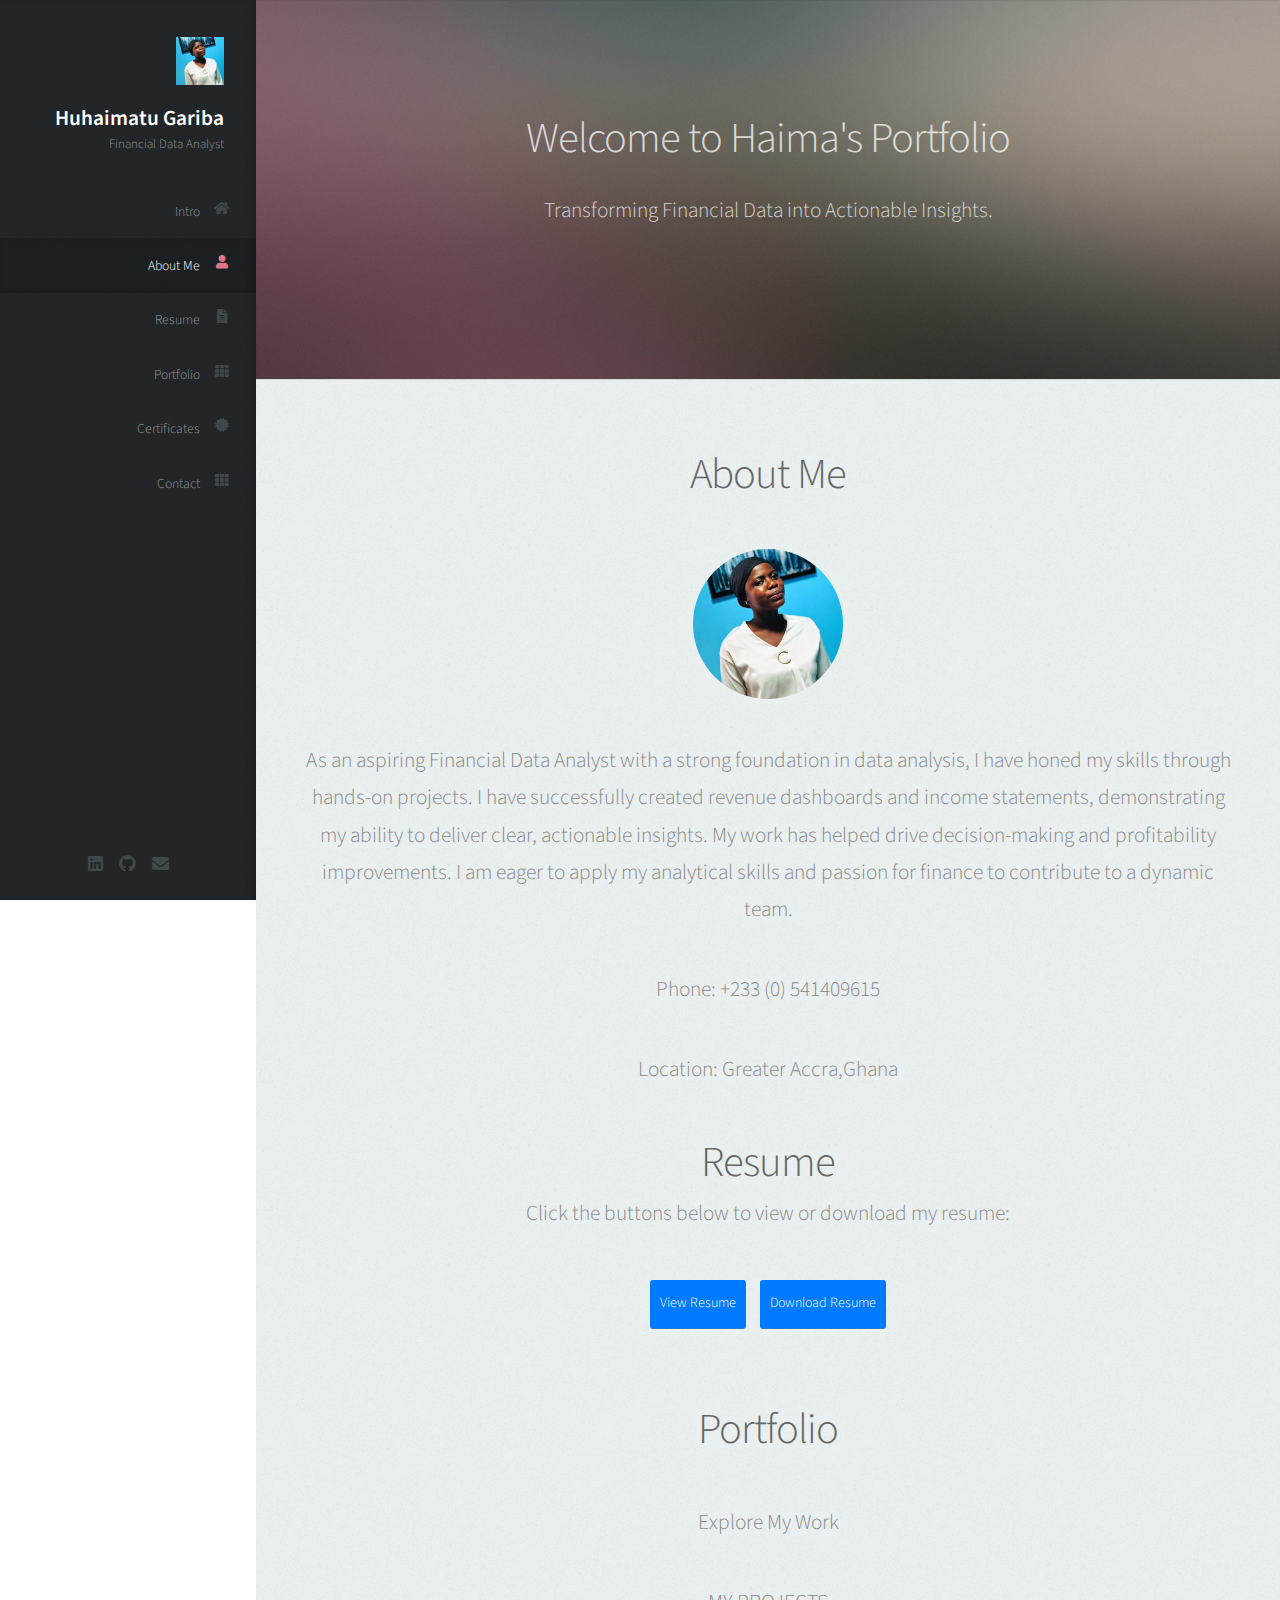
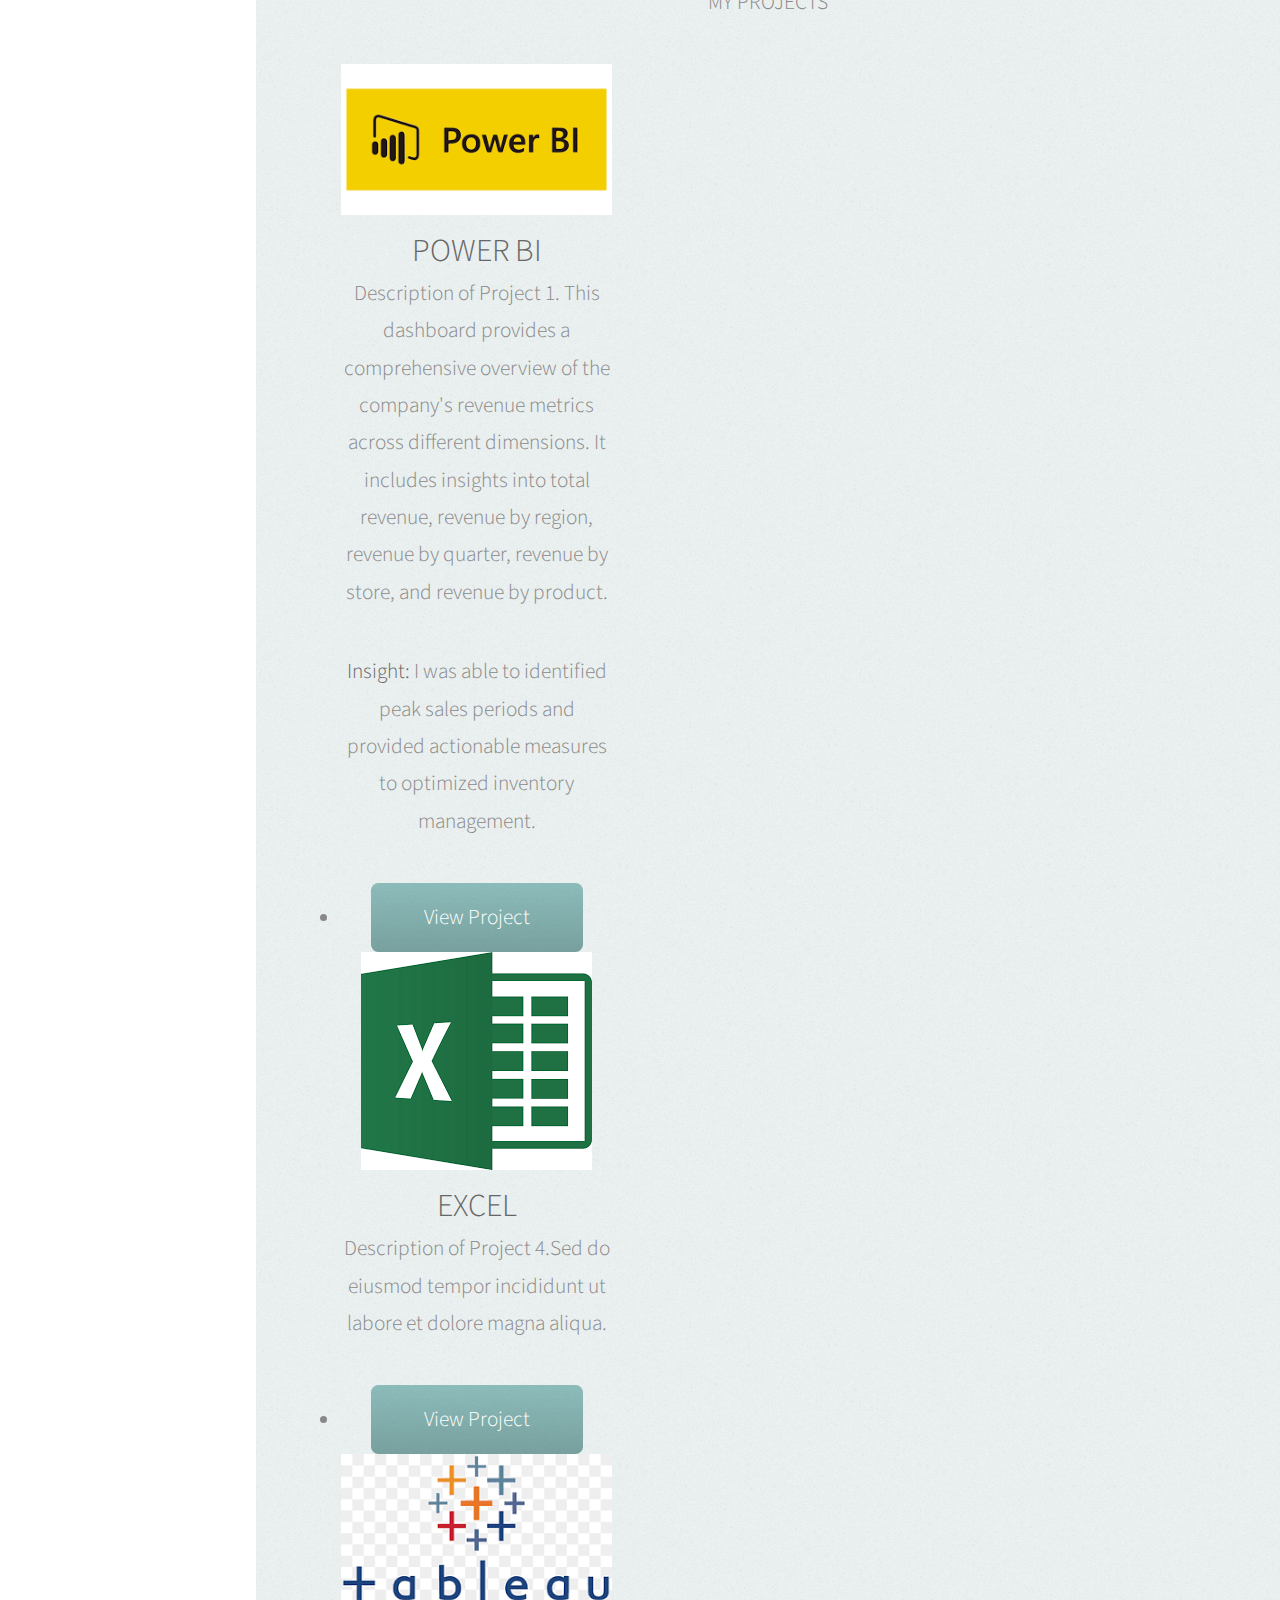
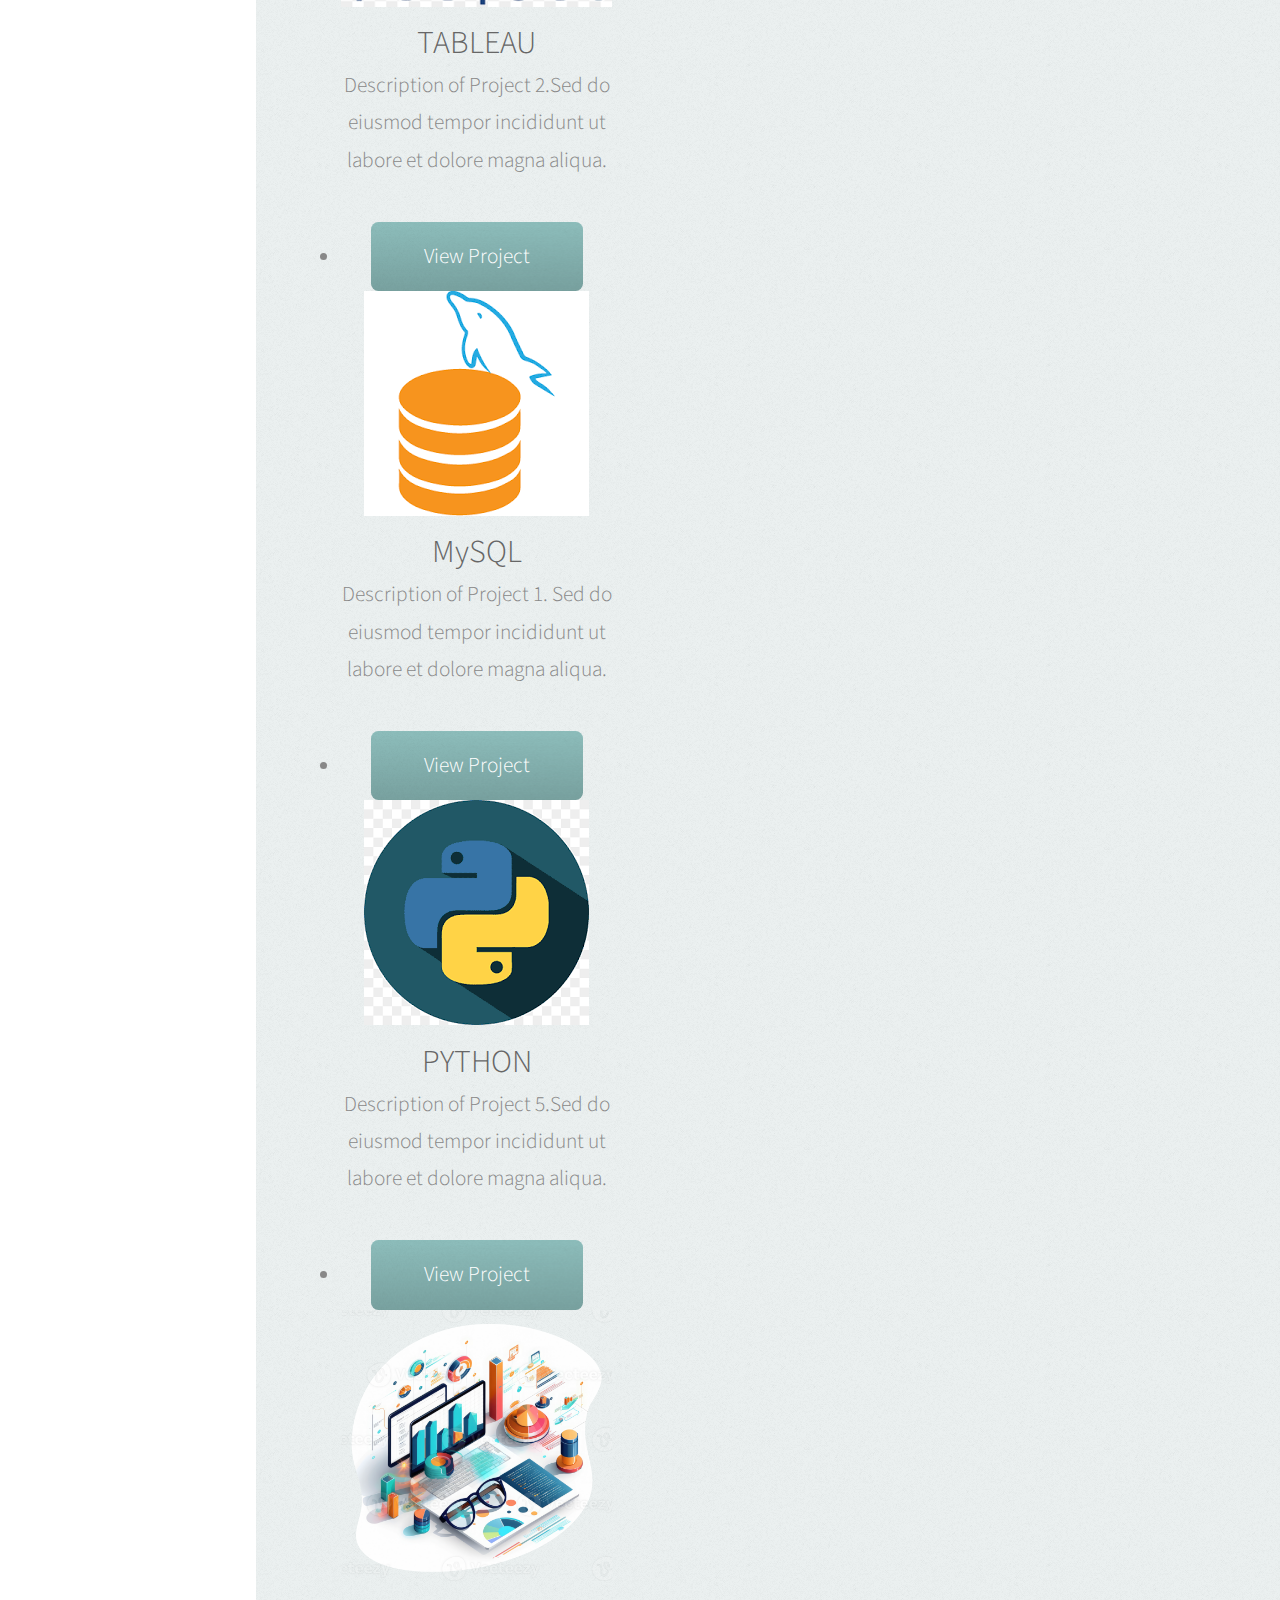
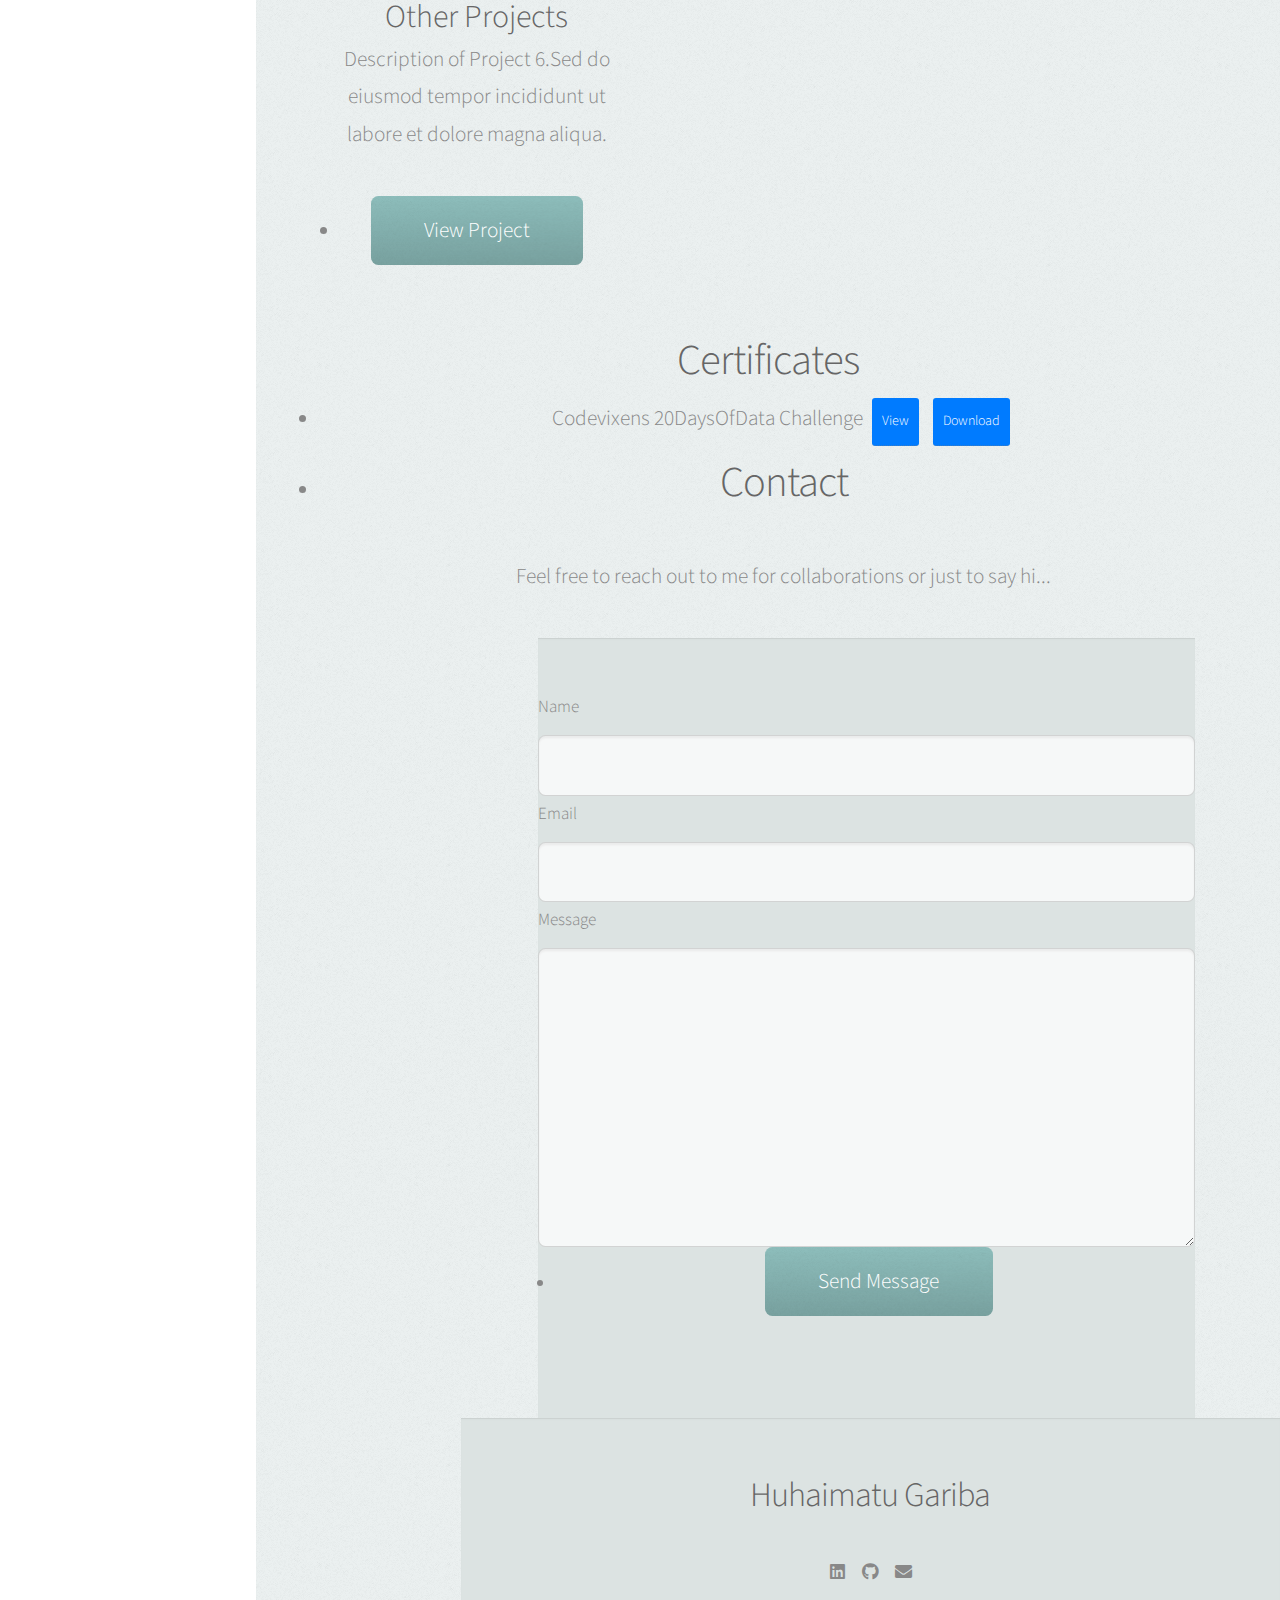
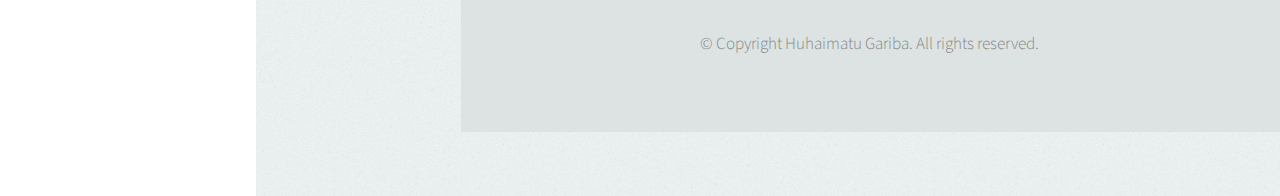
<file: index.html>
<!DOCTYPE HTML>
<!--
	Prologue by HTML5 UP
	html5up.net | @ajlkn
	Free for personal and commercial use under the CCA 3.0 license (html5up.net/license)
-->
<html>
	<head>
		<title>Haima's Portfolio</title>
		<meta charset="utf-8" />
		<meta name="viewport" content="width=device-width, initial-scale=1, user-scalable=no" />
		<link rel="stylesheet" href="assets/css/main.css" />
	</head>
	<body class="is-preload">

		<!-- Header -->
			<div id="header">

				<div class="top">

					<!-- Logo -->
						<div id="logo">
							<span class="image avatar48"><img src="images/Profile Pic.jpg" alt="" /></span>
							<h1 id="title">Huhaimatu Gariba</h1>
							<p>Financial Data Analyst</p>
						</div>

					<!-- Nav -->
						<nav id="nav">
							<ul>
								<li><a href="#top" id="top-link"><span class="icon solid fa-home">Intro</span></a></li>
								<li><a href="#about" id="about-link"><span class="icon solid fa-user">About Me</span></a></li>
								<li><a href="#resume" id="resume-link"><span class="icon solid fa-file-alt">Resume</span></a></li>
								<li><a href="#portfolio" id="portfolio-link"><span class="icon solid fa-th">Portfolio</span></a></li>
								<li><a href="#certificates" id="certificates-link"><span class="icon solid fa-certificate">Certificates</span></a></li>
								<li><a href="#contact" id="contact-link"><span class="icon solid fa-th">Contact</span></a></li>
							</ul>
						</nav>

				</div>

				<div class="bottom">

					<!-- Social Icons -->
					<ul class="icons">
						<li>
							<a href="http://www.linkedin.com/in/huhaimatu-gariba" class="icon brands fa-linkedin" target="_blank">
								<span class="label">LinkedIn</span>
							</a>
						</li>
						<li>
							<a href="https://github.com/haimarash13" class="icon brands fa-github" target="_blank">
								<span class="label">GitHub</span>
							</a>
						</li>				
						<li>
							<a href="mailto:huhaimatug@gmail.com" class="icon solid fa-envelope">
								<span class="label">Email</span>
							</a>
						</li>
					</ul>

			</div>

		</div>

		<!-- Main -->
			<div id="main">

				<!-- Intro -->
					<section id="top" class="one dark cover">
						<div class="container">

							<header>
								<h2 class="alt">Welcome to Haima's Portfolio <strong></strong><a href="http://html5up.net/license"></a><br />
								 <a href="http://html5up.net"></a></h2>
								<p>Transforming Financial Data into Actionable Insights.</p>
							</header>

							
						</div>
					</section>
					<!-- About Me -->
					<section id="about" class="three">
						<div class="container">

							<header>
								<h2>About Me</h2>
							</header>

							<style>
								.profile-pic {
									max-width: 150px; /* Adjust this value as needed */
									height: auto;
									border-radius: 50%; /* Optional: Makes the image circular */
									display: block;
									margin: 0 auto; /* Centers the image */
								}
							</style>
						</head>
						<body>
							<a href="#" class="image featured">
								<img src="images/Profile Pic.jpg" alt="Profile Picture" class="profile-pic"/>
							</a>

							<p>As an aspiring Financial Data Analyst with a strong foundation in data analysis, I have honed my skills through hands-on projects. I have successfully created revenue dashboards and income statements, demonstrating my ability to deliver clear, actionable insights. My work has helped drive decision-making and profitability improvements. I am eager to apply my analytical skills and passion for finance to contribute to a dynamic team.</p>
								<p>Phone: +233 (0) 541409615</p>
									<p>Location: Greater Accra,Ghana</p>
<html lang="en">
<head>
    <meta charset="UTF-8">
    <meta name="viewport" content="width=device-width, initial-scale=1.0">
    <style>
        .btn-view, .btn-download {
            display: inline-block;
            padding: 10px 20px;
            margin: 5px;
            font-size: 16px;
            text-decoration: none;
            color: white;
            background-color: #007bff;
            border-radius: 5px;
            transition: background-color 0.3s;
        }

        .btn-view:hover, .btn-download:hover {
            background-color: #0056b3;
        }
    </style>
    <title>Portfolio</title>
</head>
<body>
    <section id="resume">
        <h2>Resume</h2>
        <p>Click the buttons below to view or download my resume:</p>
        <a href="https://drive.google.com/file/d/1Laf2jTDX83uiK-aR-lmmi79oI2IRIDMP/view?usp=sharing" class="btn-view" target="_blank">View Resume</a>
        <a href="https://drive.google.com/file/d/1Laf2jTDX83uiK-aR-lmmi79oI2IRIDMP/view?usp=sharing" class="btn-download" download>Download Resume</a>
    </section>
</body>
</html>
				<!-- Portfolio -->
				<section id="portfolio" class="two">
					<div class="container">

						<header>
							<h2>Portfolio</h2>
						</header>

						<p>Explore My Work</p>
						<p>MY PROJECTS</p>
						<div class="row">
							<div class="col-4 col-12-mobile">
<!-- Projects Section -->
<section id="projects">
	<div class="projects-container">
		<a href="project1.html" class="project-link">
			<div class="project-item">
				<a href="#" class="image main"><img src="images/power bi.png" alt="" /></a>
				<h3>POWER BI</h3>
				<p>Description of Project 1. This dashboard provides a comprehensive overview of the company's revenue metrics across different dimensions. It includes insights into total revenue, revenue by region, revenue by quarter, revenue by store, and revenue by product.</p>
				<p><strong>Insight:</strong> I was able to identified peak sales periods and provided actionable measures to optimized inventory management.</p>
				<li><a href="#" class="button">View Project</a></li>
			</div>
		</a>
		<a href="project4.html" class="project-link">
			<div class="project-item">
				<a href="#" class="image main"><img src="images/excel.png" alt="" /></a>
				<h3>EXCEL</h3>
				<p>Description of Project 4.Sed do eiusmod tempor incididunt ut labore et dolore magna aliqua.</p>
				<li><a href="#" class="button">View Project</a></li>
			</div>
		</a>
		<a href="project2.html" class="project-link">
			<div class="project-item">
				<a href="#" class="image main"><img src="images/tableau.png" alt="" /></a>
				<h3>TABLEAU</h3>
				<p>Description of Project 2.Sed do eiusmod tempor incididunt ut labore et dolore magna aliqua.</p>
				<li><a href="#" class="button">View Project</a></li>
			</div>
		</a>
		<a href="project1.html" class="project-link">
			<div class="project-item">
				<a href="#" class="image main"><img src="images/sql.png" alt="" /></a>
				<h3>MySQL </h3>
				<p>Description of Project 1. Sed do eiusmod tempor incididunt ut labore et dolore magna aliqua.</p>
				<li><a href="#" class="button">View Project</a></li>
			</div>
		</a>
		<a href="project5.html" class="project-link">
			<div class="project-item">
				<a href="#" class="image main"><img src="images/python.png" alt="" /></a>
				<h3>PYTHON</h3>
				<p>Description of Project 5.Sed do eiusmod tempor incididunt ut labore et dolore magna aliqua.</p>
				<li><a href="#" class="button">View Project</a></li>
			</div>
		</a>
		<a href="project6.html" class="project-link">
			<div class="project-item">
				<a href="#" class="image main"><img src="images/others1png.webp" alt="" /></a>
				<h3>Other Projects</h3>
				<p>Description of Project 6.Sed do eiusmod tempor incididunt ut labore et dolore magna aliqua.</p>
				<li><a href="#" class="button">View Project</a></li>
			</div>
		</a>
	</div>
</section>

    

</section>
	<!DOCTYPE html>
					<html lang="en">
					<head>
						<meta charset="UTF-8">
						<meta name="viewport" content="width=device-width, initial-scale=1.0">
						<style>
							.btn-view, .btn-download {
								display: inline-block;
								padding: 5px 10px;
								margin: 5px;
								font-size: 14px;
								text-decoration: none;
								color: white;
								background-color: #007bff;
								border-radius: 3px;
								transition: background-color 0.3s;
							}
							.btn-view:hover, .btn-download:hover {
								background-color: #0056b3;
							}
						</style>
						<title>Portfolio</title>
					</head>
					<body>
						<section id="certificates">
							<h2>Certificates</h2>
							<ul>
								<li>
									Codevixens 20DaysOfData Challenge
									<a href="https://drive.google.com/file/d/1i2r8h-x0rxVD0fCelqahZSL613kmA5H3/view?usp=sharing" class="btn-view" target="_blank">View</a>
									<a href="https://drive.google.com/file/d/1i2r8h-x0rxVD0fCelqahZSL613kmA5H3/view?usp=sharing" class="btn-download" download>Download</a>
								</li>
								<li>

<!-- Contact -->
<section id="contact" class="four">
	<div class="container">

		<header>
			<h2>Contact</h2>
		</header>

		<p>Feel free to reach out to me for collaborations or just to say hi...</p>

		<!-- Footer -->
<footer id="footer">
	<section>
		<form method="post" action="#">
			<div class="fields">
				<div class="field">
					<label for="name">Name</label>
					<input type="text" name="name" id="name" />
				</div>
				<div class="field">
					<label for="email">Email</label>
					<input type="text" name="email" id="email" />
				</div>
				<div class="field">
					<label for="message">Message</label>
					<textarea name="message" id="message" rows="3"></textarea>
				</div>
			</div>
			<ul class="actions">
				<li><input type="submit" value="Send Message" /></li>
			</ul>
		</form>


					</div>
				</section>
			</div>
<!-- Footer -->
		<div id="footer">
			<header>
				<h2>Huhaimatu Gariba</h2>
			</header>
			<!-- Social Icons -->
			<ul class="icons">
				<li>
					<a href="http://www.linkedin.com/in/huhaimatu-gariba" class="icon brands fa-linkedin" target="_blank">
						<span class="label">LinkedIn</span>
					</a>
				</li>
				<li>
					<a href="https://github.com/haimarash13" class="icon brands fa-github" target="_blank">
						<span class="label">GitHub</span>
					</a>
				</li>				
				<li>
					<a href="mailto:huhaimatug@gmail.com" class="icon solid fa-envelope">
						<span class="label">Email</span>
					</a>
				</li>
			</ul>
			<!-- Copyright -->
				<ul class="copyright">
					<li>&copy; Copyright Huhaimatu Gariba. All rights reserved.</li><li> <a href="http://html5up.net"></a></li>
				</ul>
		</div>
	<!-- Scripts -->
			<script src="assets/js/jquery.min.js"></script>
			<script src="assets/js/jquery.scrolly.min.js"></script>
			<script src="assets/js/jquery.scrollex.min.js"></script>
			<script src="assets/js/browser.min.js"></script>
			<script src="assets/js/breakpoints.min.js"></script>
			<script src="assets/js/util.js"></script>
			<script src="assets/js/main.js"></script>
		</body>
</html>
</file>
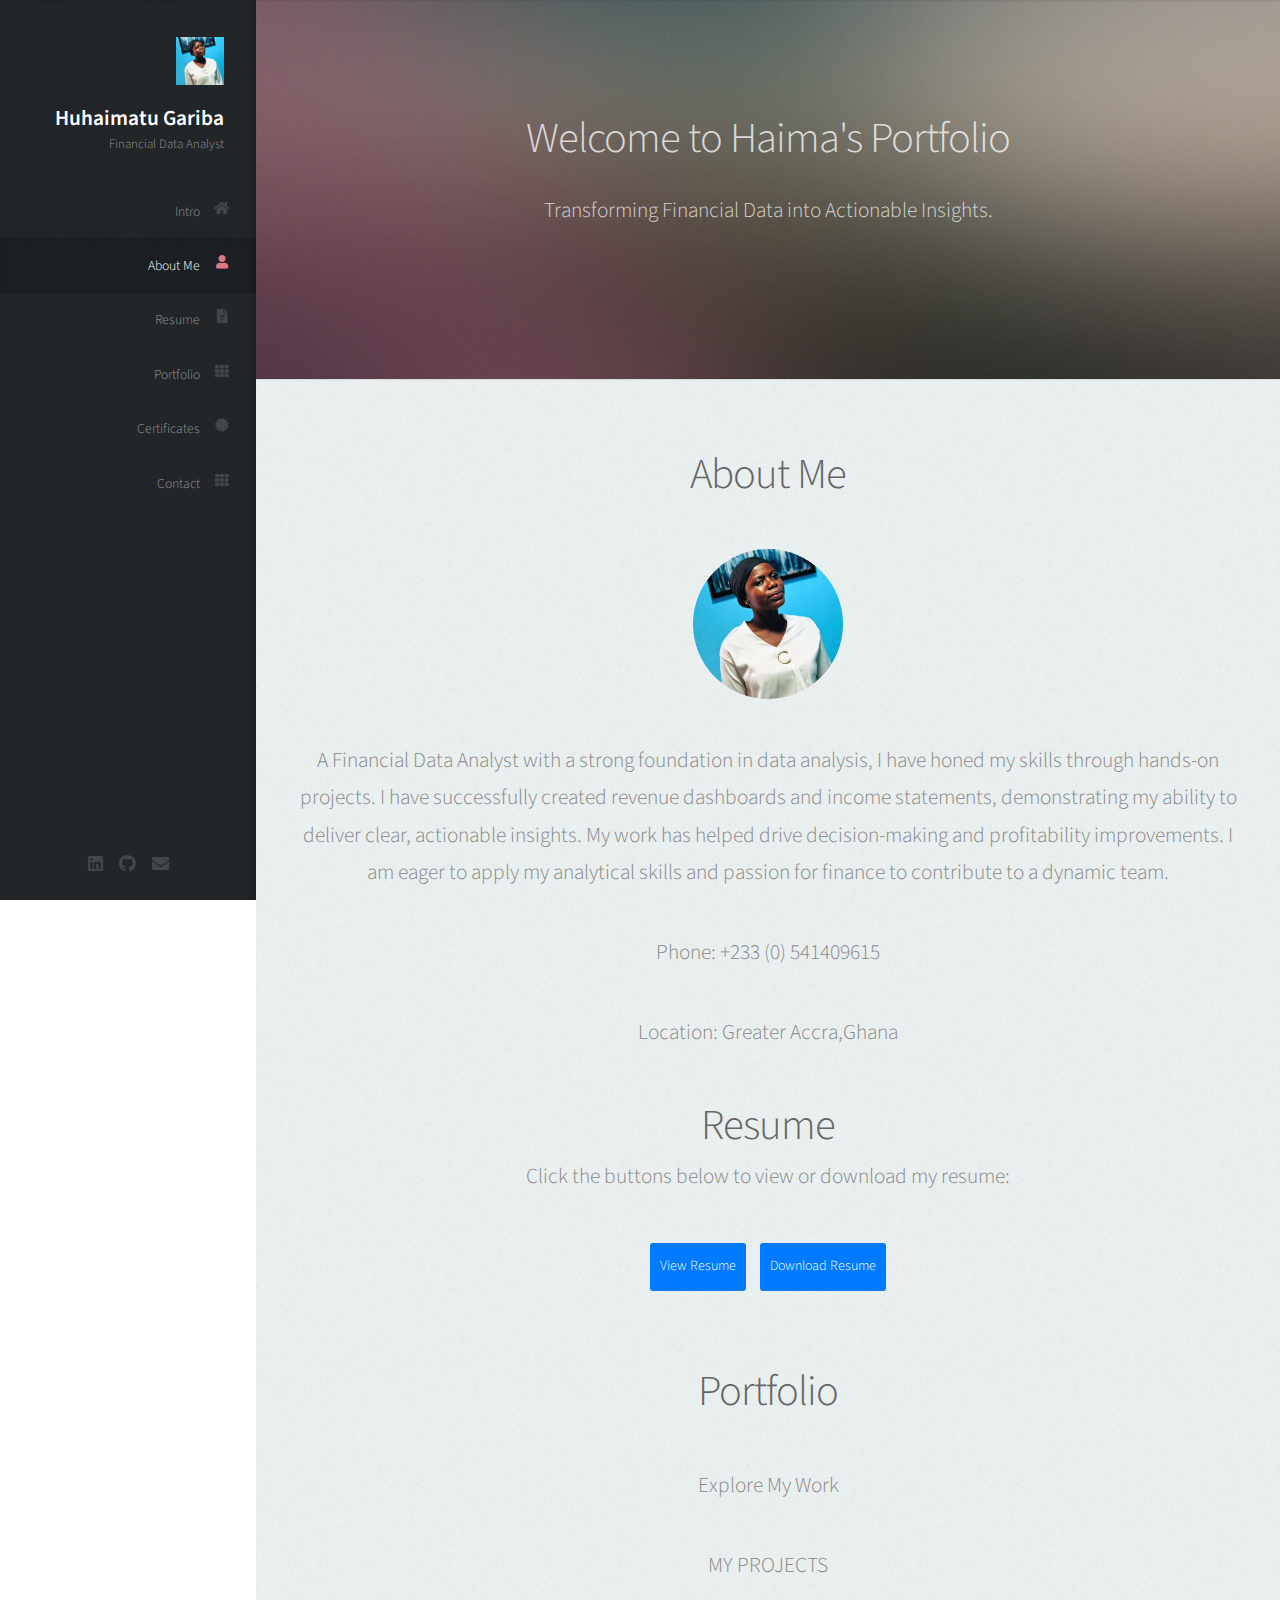
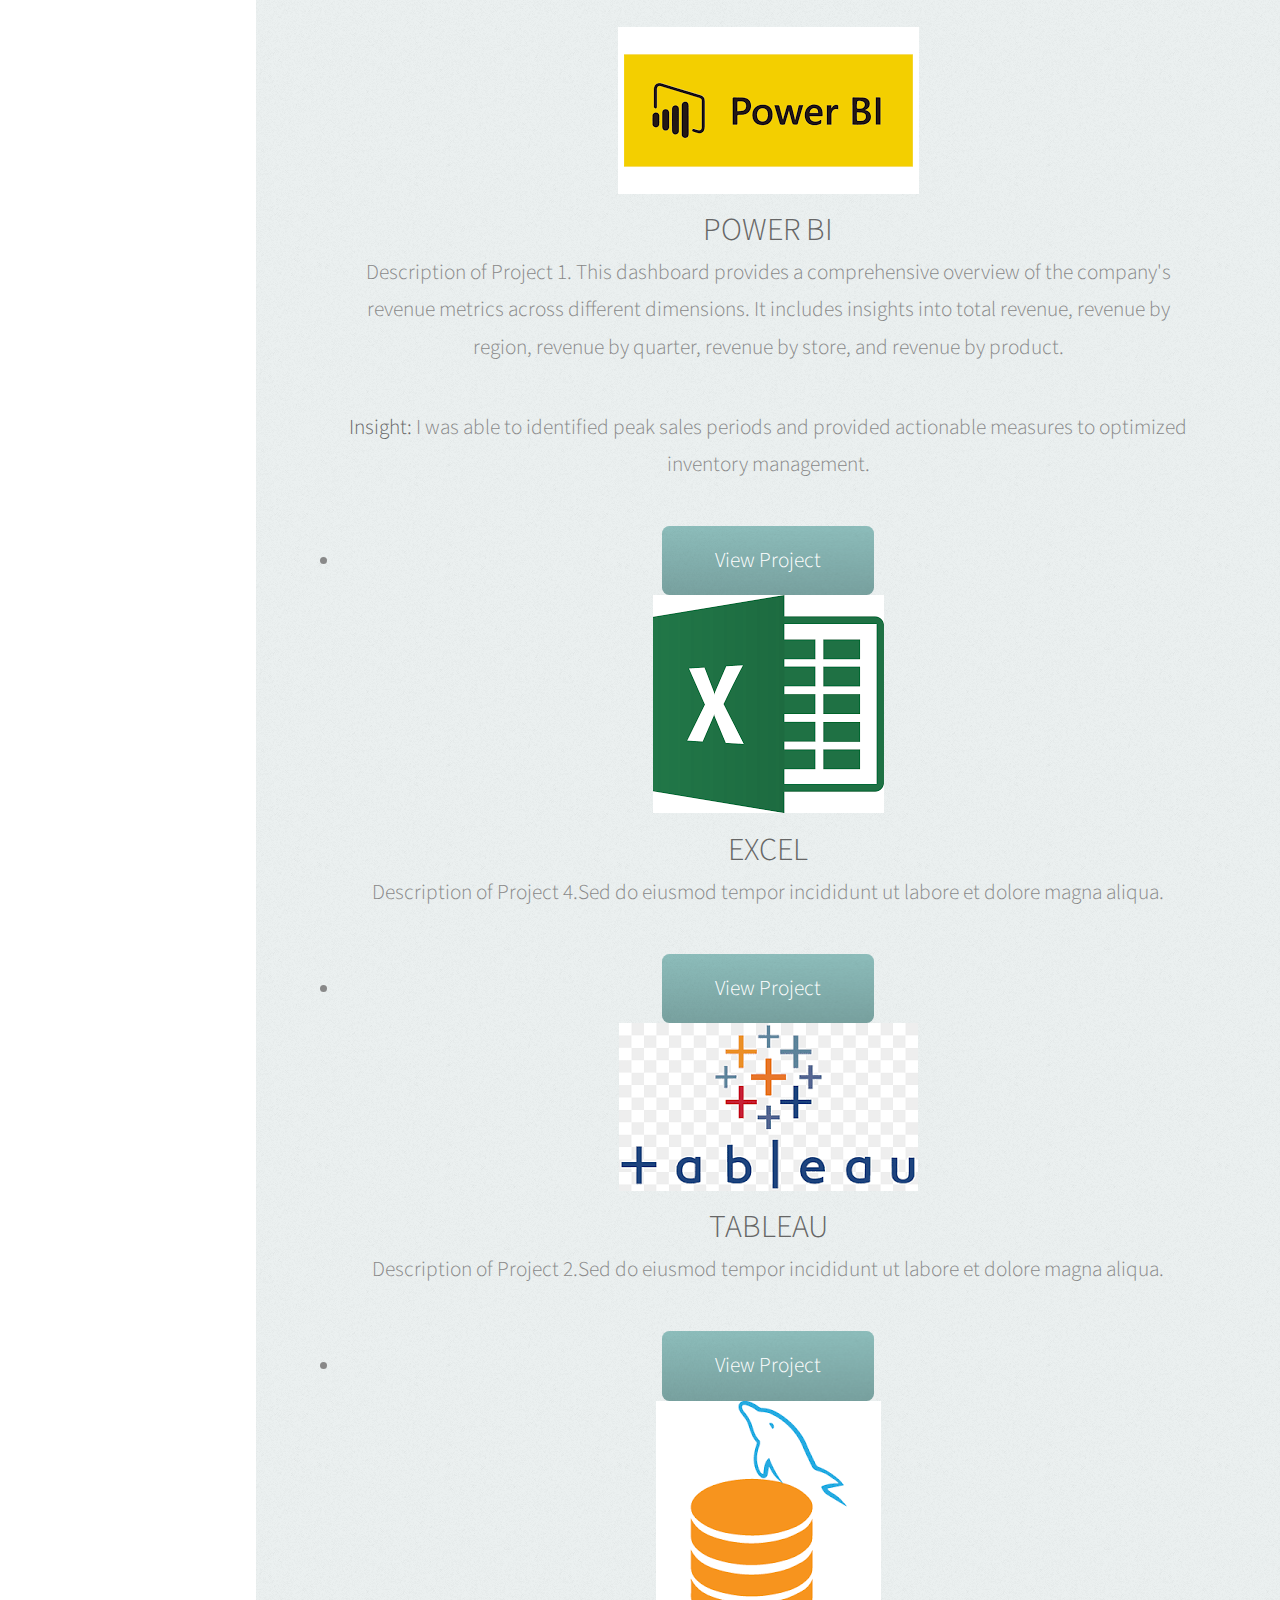
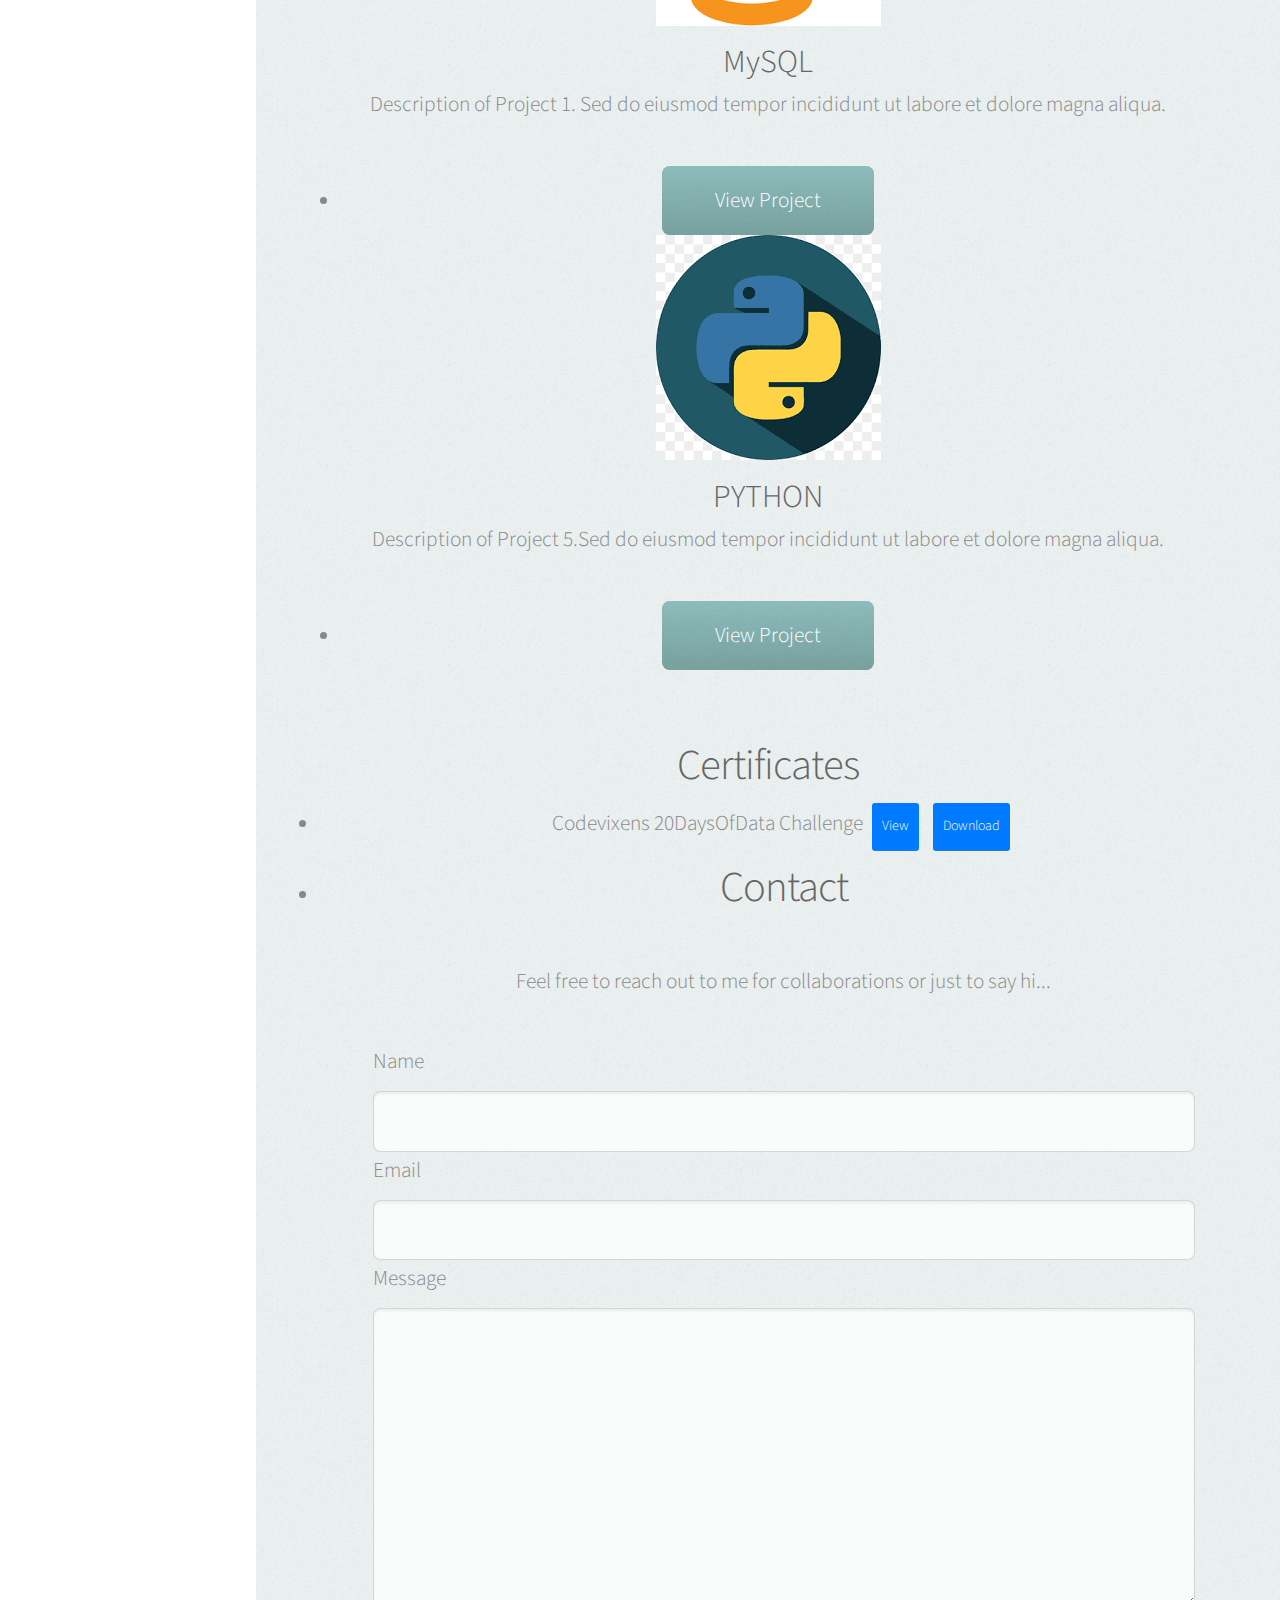
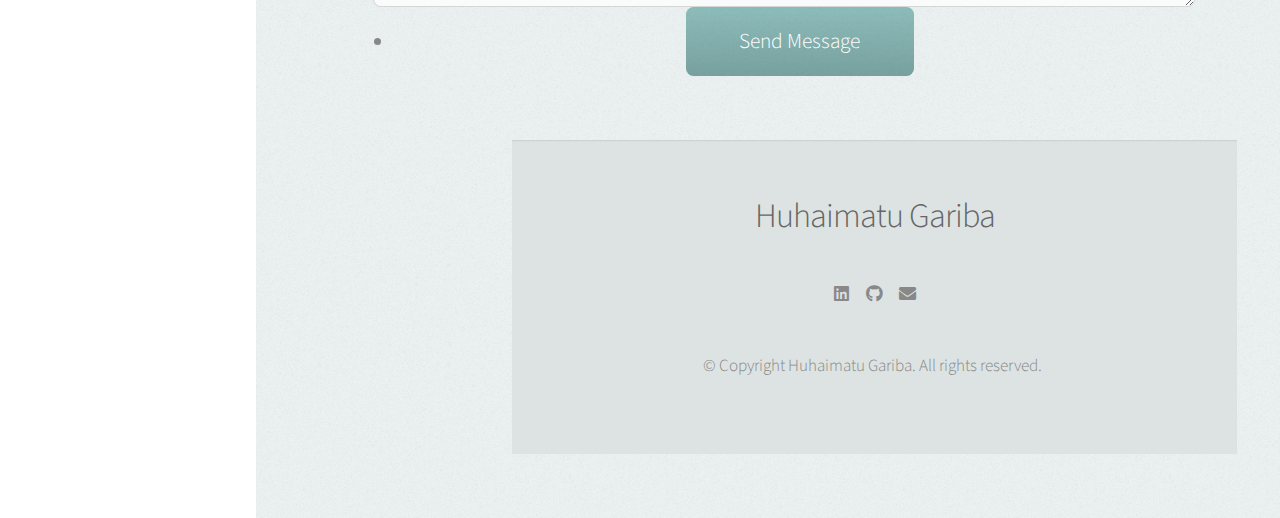
<file: prologue/index.html>
<!DOCTYPE HTML>
<!--
	Prologue by HTML5 UP
	html5up.net | @ajlkn
	Free for personal and commercial use under the CCA 3.0 license (html5up.net/license)
-->
<html>
	<head>
		<title>Haima's Portfolio</title>
		<meta charset="utf-8" />
		<meta name="viewport" content="width=device-width, initial-scale=1, user-scalable=no" />
		<link rel="stylesheet" href="assets/css/main.css" />
	</head>
	<body class="is-preload">

		<!-- Header -->
			<div id="header">

				<div class="top">

					<!-- Logo -->
						<div id="logo">
							<span class="image avatar48"><img src="images/Profile Pic.jpg" alt="" /></span>
							<h1 id="title">Huhaimatu Gariba</h1>
							<p>Financial Data Analyst</p>
						</div>

					<!-- Nav -->
						<nav id="nav">
							<ul>
								<li><a href="#top" id="top-link"><span class="icon solid fa-home">Intro</span></a></li>
								<li><a href="#about" id="about-link"><span class="icon solid fa-user">About Me</span></a></li>
								<li><a href="#resume" id="resume-link"><span class="icon solid fa-file-alt">Resume</span></a></li>
								<li><a href="#portfolio" id="portfolio-link"><span class="icon solid fa-th">Portfolio</span></a></li>
								<li><a href="#certificates" id="certificates-link"><span class="icon solid fa-certificate">Certificates</span></a></li>
								<li><a href="#contact" id="contact-link"><span class="icon solid fa-th">Contact</span></a></li>
							</ul>
						</nav>

				</div>

				<div class="bottom">

					<!-- Social Icons -->
					<ul class="icons">
						<li>
							<a href="http://www.linkedin.com/in/huhaimatu-gariba" class="icon brands fa-linkedin" target="_blank">
								<span class="label">LinkedIn</span>
							</a>
						</li>
						<li>
							<a href="https://github.com/haimarash13" class="icon brands fa-github" target="_blank">
								<span class="label">GitHub</span>
							</a>
						</li>				
						<li>
							<a href="mailto:huhaimatug@gmail.com" class="icon solid fa-envelope">
								<span class="label">Email</span>
							</a>
						</li>
					</ul>

			</div>

		</div>

		<!-- Main -->
			<div id="main">

				<!-- Intro -->
					<section id="top" class="one dark cover">
						<div class="container">

							<header>
								<h2 class="alt">Welcome to Haima's Portfolio <strong></strong><a href="http://html5up.net/license"></a><br />
								 <a href="http://html5up.net"></a></h2>
								<p>Transforming Financial Data into Actionable Insights.</p>
							</header>

							
						</div>
					</section>
					<!-- About Me -->
					<section id="about" class="three">
						<div class="container">

							<header>
								<h2>About Me</h2>
							</header>

							<style>
								.profile-pic {
									max-width: 150px; /* Adjust this value as needed */
									height: auto;
									border-radius: 50%; /* Optional: Makes the image circular */
									display: block;
									margin: 0 auto; /* Centers the image */
								}
							</style>
						</head>
						<body>
							<a href="#" class="image featured">
								<img src="images/Profile Pic.jpg" alt="Profile Picture" class="profile-pic"/>
							</a>

							<p>A Financial Data Analyst with a strong foundation in data analysis, I have honed my skills through hands-on projects. I have successfully created revenue dashboards and income statements, demonstrating my ability to deliver clear, actionable insights. My work has helped drive decision-making and profitability improvements. I am eager to apply my analytical skills and passion for finance to contribute to a dynamic team.</p>
								<p>Phone: +233 (0) 541409615</p>
									<p>Location: Greater Accra,Ghana</p>
<html lang="en">
<head>
    <meta charset="UTF-8">
    <meta name="viewport" content="width=device-width, initial-scale=1.0">
    <style>
        .btn-view, .btn-download {
            display: inline-block;
            padding: 10px 20px;
            margin: 5px;
            font-size: 16px;
            text-decoration: none;
            color: white;
            background-color: #007bff;
            border-radius: 5px;
            transition: background-color 0.3s;
        }

        .btn-view:hover, .btn-download:hover {
            background-color: #0056b3;
        }
    </style>
    <title>Portfolio</title>
</head>
<body>
    <section id="resume">
        <h2>Resume</h2>
        <p>Click the buttons below to view or download my resume:</p>
        <a href="https://drive.google.com/file/d/1Laf2jTDX83uiK-aR-lmmi79oI2IRIDMP/view?usp=sharing" class="btn-view" target="_blank">View Resume</a>
        <a href="https://drive.google.com/file/d/1Laf2jTDX83uiK-aR-lmmi79oI2IRIDMP/view?usp=sharing" class="btn-download" download>Download Resume</a>
    </section>
</body>
</html>
				<!-- Portfolio -->
				<section id="portfolio" class="two">
					<div class="container">

						<header>
							<h2>Portfolio</h2>
						</header>

						<p>Explore My Work</p>
						<p>MY PROJECTS</p>
						
							
<!-- Projects Section -->
<section id="projects">
	<div class="projects-container">
		<a href="project1.html" class="project-link">
			<div class="project-item">
				<a href="#" class="image main"><img src="images/power bi.png" alt="" /></a>
				<h3>POWER BI</h3>
				<p>Description of Project 1. This dashboard provides a comprehensive overview of the company's revenue metrics across different dimensions. It includes insights into total revenue, revenue by region, revenue by quarter, revenue by store, and revenue by product.</p>
				<p><strong>Insight:</strong> I was able to identified peak sales periods and provided actionable measures to optimized inventory management.</p>
				<li><a href="#" class="button">View Project</a></li>
			</div>
		</a>
		<a href="project4.html" class="project-link">
			<div class="project-item">
				<a href="#" class="image main"><img src="images/excel.png" alt="" /></a>
				<h3>EXCEL</h3>
				<p>Description of Project 4.Sed do eiusmod tempor incididunt ut labore et dolore magna aliqua.</p>
				<li><a href="#" class="button">View Project</a></li>
			</div>
		</a>
		<a href="project2.html" class="project-link">
			<div class="project-item">
				<a href="#" class="image main"><img src="images/tableau.png" alt="" /></a>
				<h3>TABLEAU</h3>
				<p>Description of Project 2.Sed do eiusmod tempor incididunt ut labore et dolore magna aliqua.</p>
				<li><a href="#" class="button">View Project</a></li>
			</div>
		</a>
		<a href="project1.html" class="project-link">
			<div class="project-item">
				<a href="#" class="image main"><img src="images/sql.png" alt="" /></a>
				<h3>MySQL </h3>
				<p>Description of Project 1. Sed do eiusmod tempor incididunt ut labore et dolore magna aliqua.</p>
				<li><a href="#" class="button">View Project</a></li>
			</div>
		</a>
		<a href="project5.html" class="project-link">
			<div class="project-item">
				<a href="#" class="image main"><img src="images/python.png" alt="" /></a>
				<h3>PYTHON</h3>
				<p>Description of Project 5.Sed do eiusmod tempor incididunt ut labore et dolore magna aliqua.</p>
				<li><a href="#" class="button">View Project</a></li>
			</div>
		</a>
	</div>
</section>

    

</section>
	<!DOCTYPE html>
					<html lang="en">
					<head>
						<meta charset="UTF-8">
						<meta name="viewport" content="width=device-width, initial-scale=1.0">
						<style>
							.btn-view, .btn-download {
								display: inline-block;
								padding: 5px 10px;
								margin: 5px;
								font-size: 14px;
								text-decoration: none;
								color: white;
								background-color: #007bff;
								border-radius: 3px;
								transition: background-color 0.3s;
							}
							.btn-view:hover, .btn-download:hover {
								background-color: #0056b3;
							}
						</style>
						<title>Portfolio</title>
					</head>
					<body>
						<section id="certificates">
							<h2>Certificates</h2>
							<ul>
								<li>
									Codevixens 20DaysOfData Challenge
									<a href="https://drive.google.com/file/d/1i2r8h-x0rxVD0fCelqahZSL613kmA5H3/view?usp=sharing" class="btn-view" target="_blank">View</a>
									<a href="https://drive.google.com/file/d/1i2r8h-x0rxVD0fCelqahZSL613kmA5H3/view?usp=sharing" class="btn-download" download>Download</a>
								</li>
								<li>

<!-- Contact Section -->
<section id="contact" class="four">
	<div class="container">
		<header>
			<h2>Contact</h2>
		</header>

		<p>Feel free to reach out to me for collaborations or just to say hi...</p>

		<!-- Contact Form -->
		<section>
			<form method="post" action="#">
				<div class="fields">
					<div class="field">
						<label for="name">Name</label>
						<input type="text" name="name" id="name" />
					</div>
					<div class="field">
						<label for="email">Email</label>
						<input type="text" name="email" id="email" />
					</div>
					<div class="field">
						<label for="message">Message</label>
						<textarea name="message" id="message" rows="3"></textarea>
					</div>
				</div>
				<ul class="actions">
					<li><input type="submit" value="Send Message" /></li>
				</ul>
			</form>
		</section>
	</div>
</section>

<!-- Footer -->
<footer id="footer">
	<div class="container">
		<header>
			<h2>Huhaimatu Gariba</h2>
		</header>
		<!-- Social Icons -->
		<ul class="icons">
			<li>
				<a href="http://www.linkedin.com/in/huhaimatu-gariba" class="icon brands fa-linkedin" target="_blank">
					<span class="label">LinkedIn</span>
				</a>
			</li>
			<li>
				<a href="https://github.com/haimarash13" class="icon brands fa-github" target="_blank">
					<span class="label">GitHub</span>
				</a>
			</li>				
			<li>
				<a href="mailto:huhaimatug@gmail.com" class="icon solid fa-envelope">
					<span class="label">Email</span>
				</a>
			</li>
		</ul>
		<!-- Copyright -->
		<ul class="copyright">
			<li>&copy; Copyright Huhaimatu Gariba. All rights reserved.</li>
			<li><a href="http://html5up.net"></a></li>
		</ul>
	</div>
</footer>

<!-- Scripts -->
<script src="assets/js/jquery.min.js"></script>
<script src="assets/js/jquery.scrolly.min.js"></script>
<script src="assets/js/jquery.scrollex.min.js"></script>
<script src="assets/js/browser.min.js"></script>
<script src="assets/js/breakpoints.min.js"></script>
<script src="assets/js/util.js"></script>
<script src="assets/js/main.js"></script>
</body>
</html>
</file>
<file: assets/css/main.css>
@import url("fontawesome-all.min.css");
@import url("https://fonts.googleapis.com/css?family=Source+Sans+Pro:300,300italic,400,600");

/*
	Prologue by HTML5 UP
	html5up.net | @ajlkn
	Free for personal and commercial use under the CCA 3.0 license (html5up.net/license)
*/

html, body, div, span, applet, object,
iframe, h1, h2, h3, h4, h5, h6, p, blockquote,
pre, a, abbr, acronym, address, big, cite,
code, del, dfn, em, img, ins, kbd, q, s, samp,
small, strike, strong, sub, sup, tt, var, b,
u, i, center, dl, dt, dd, ol, ul, li, fieldset,
form, label, legend, table, caption, tbody,
tfoot, thead, tr, th, td, article, aside,
canvas, details, embed, figure, figcaption,
footer, header, hgroup, menu, nav, output, ruby,
section, summary, time, mark, audio, video {
	margin: 0;
	padding: 0;
	border: 0;
	font-size: 100%;
	font: inherit;
	vertical-align: baseline;}

article, aside, details, figcaption, figure,
footer, header, hgroup, menu, nav, section {
	display: block;}

body {
	line-height: 1;
}

ol, ul {
	list-style: none;
}

blockquote, q {
	quotes: none;
}

	blockquote:before, blockquote:after, q:before, q:after {
		content: '';
		content: none;
	}

table {
	border-collapse: collapse;
	border-spacing: 0;
}

body {
	-webkit-text-size-adjust: none;
}

mark {
	background-color: transparent;
	color: inherit;
}

input::-moz-focus-inner {
	border: 0;
	padding: 0;
}

input, select, textarea {
	-moz-appearance: none;
	-webkit-appearance: none;
	-ms-appearance: none;
	appearance: none;
}

/* Basic */

	html {
		box-sizing: border-box;
	}

	*, *:before, *:after {
		box-sizing: inherit;
	}

	body {
		background: #fff;
		font-family: 'Source Sans Pro', sans-serif;
		font-size: 19pt;
		font-weight: 300;
		line-height: 1.75em;
		color: #888;
	}

		body.is-preload *, body.is-preload *:before, body.is-preload *:after {
			-moz-animation: none !important;
			-webkit-animation: none !important;
			-ms-animation: none !important;
			animation: none !important;
			-moz-transition: none !important;
			-webkit-transition: none !important;
			-ms-transition: none !important;
			transition: none !important;
		}

	input, textarea, select {
		font-family: 'Source Sans Pro', sans-serif;
		font-size: 19pt;
		font-weight: 300;
		line-height: 1.75em;
		color: #888;
	}

	h1, h2, h3, h4, h5, h6 {
		font-weight: 300;
		color: #666;
		line-height: 1.5em;
	}

	h1 a, h2 a, h3 a, h4 a, h5 a, h6 a {
		color: inherit;
		text-decoration: none;
	}

		h1 a strong, h2 a strong, h3 a strong, h4 a strong, h5 a strong, h6 a strong {
			color: #333;
		}

	h2 {
		font-size: 2em;
		letter-spacing: -1px;
	}

		h2.alt {
			color: #888;
		}

			h2.alt strong {
				color: #666;
			}

	h3 {
		font-size: 1.5em;
	}

	header {
		margin: 0 0 2em 0;
	}

		header > p {
			margin: 1em 0 0 0;
		}

	footer {
		margin: 2em 0 0 0;
	}

	strong, b {
		font-weight: 300;
		color: #666;
	}

	em, i {
		font-style: italic;
	}

	a {
		text-decoration: none;
		color: inherit;
		border-bottom: dotted 1px rgba(128, 128, 128, 0.5);
		-moz-transition: color 0.35s ease-in-out, border-bottom-color 0.35s ease-in-out;
		-webkit-transition: color 0.35s ease-in-out, border-bottom-color 0.35s ease-in-out;
		-ms-transition: color 0.35s ease-in-out, border-bottom-color 0.35s ease-in-out;
		transition: color 0.35s ease-in-out, border-bottom-color 0.35s ease-in-out;
		outline: 0;
	}

		a:hover {
			color: #E27689;
			border-bottom-color: rgba(255, 255, 255, 0);
		}

	sub {
		position: relative;
		top: 0.5em;
		font-size: 0.8em;
	}

	sup {
		position: relative;
		top: -0.5em;
		font-size: 0.8em;
	}

	hr {
		border: 0;
		border-top: solid 1px #ddd;
	}

	blockquote {
		border-left: solid 0.5em #ddd;
		padding: 1em 0 1em 2em;
		font-style: italic;
	}

	p, ul, ol, dl, table {
		margin-bottom: 2em;
	}

	br.clear {
		clear: both;
	}

/* Container */

	.container {
		margin: 0 auto;
		max-width: 100%;
		width: 1400px;
	}

		@media screen and (min-width: 961px) and (max-width: 1880px) {

			.container {
				width: 1200px;
			}

		}

		@media screen and (min-width: 961px) and (max-width: 1620px) {

			.container {
				width: 960px;
			}

		}

		@media screen and (min-width: 961px) and (max-width: 1320px) {

			.container {
				width: 100%;
			}

		}

		@media screen and (max-width: 960px) {

			.container {
				width: 100%;
			}

		}

		@media screen and (max-width: 736px) {

			.container {
				width: 100%;
			}

		}

/* Row */

	.row {
		display: flex;
		flex-wrap: wrap;
		box-sizing: border-box;
		align-items: stretch;
	}

		.row > * {
			box-sizing: border-box;
		}

		.row.gtr-uniform > * > :last-child {
			margin-bottom: 0;
		}

		.row.aln-left {
			justify-content: flex-start;
		}

		.row.aln-center {
			justify-content: center;
		}

		.row.aln-right {
			justify-content: flex-end;
		}

		.row.aln-top {
			align-items: flex-start;
		}

		.row.aln-middle {
			align-items: center;
		}

		.row.aln-bottom {
			align-items: flex-end;
		}

		.row > .imp {
			order: -1;
		}

		.row > .col-1 {
			width: 8.33333%;
		}

		.row > .off-1 {
			margin-left: 8.33333%;
		}

		.row > .col-2 {
			width: 16.66667%;
		}

		.row > .off-2 {
			margin-left: 16.66667%;
		}

		.row > .col-3 {
			width: 25%;
		}

		.row > .off-3 {
			margin-left: 25%;
		}

		.row > .col-4 {
			width: 33.33333%;
		}

		.row > .off-4 {
			margin-left: 33.33333%;
		}

		.row > .col-5 {
			width: 41.66667%;
		}

		.row > .off-5 {
			margin-left: 41.66667%;
		}

		.row > .col-6 {
			width: 50%;
		}

		.row > .off-6 {
			margin-left: 50%;
		}

		.row > .col-7 {
			width: 58.33333%;
		}

		.row > .off-7 {
			margin-left: 58.33333%;
		}

		.row > .col-8 {
			width: 66.66667%;
		}

		.row > .off-8 {
			margin-left: 66.66667%;
		}

		.row > .col-9 {
			width: 75%;
		}

		.row > .off-9 {
			margin-left: 75%;
		}

		.row > .col-10 {
			width: 83.33333%;
		}

		.row > .off-10 {
			margin-left: 83.33333%;
		}

		.row > .col-11 {
			width: 91.66667%;
		}

		.row > .off-11 {
			margin-left: 91.66667%;
		}

		.row > .col-12 {
			width: 100%;
		}

		.row > .off-12 {
			margin-left: 100%;
		}

		.row.gtr-0 {
			margin-top: 0px;
			margin-left: 0px;
		}

			.row.gtr-0 > * {
				padding: 0px 0 0 0px;
			}

			.row.gtr-0.gtr-uniform {
				margin-top: 0px;
			}

				.row.gtr-0.gtr-uniform > * {
					padding-top: 0px;
				}

		.row.gtr-25 {
			margin-top: -10px;
			margin-left: -10px;
		}

			.row.gtr-25 > * {
				padding: 10px 0 0 10px;
			}

			.row.gtr-25.gtr-uniform {
				margin-top: -10px;
			}

				.row.gtr-25.gtr-uniform > * {
					padding-top: 10px;
				}

		.row.gtr-50 {
			margin-top: -20px;
			margin-left: -20px;
		}

			.row.gtr-50 > * {
				padding: 20px 0 0 20px;
			}

			.row.gtr-50.gtr-uniform {
				margin-top: -20px;
			}

				.row.gtr-50.gtr-uniform > * {
					padding-top: 20px;
				}

		.row {
			margin-top: -40px;
			margin-left: -40px;
		}

			.row > * {
				padding: 40px 0 0 40px;
			}

			.row.gtr-uniform {
				margin-top: -40px;
			}

				.row.gtr-uniform > * {
					padding-top: 40px;
				}

		.row.gtr-150 {
			margin-top: -60px;
			margin-left: -60px;
		}

			.row.gtr-150 > * {
				padding: 60px 0 0 60px;
			}

			.row.gtr-150.gtr-uniform {
				margin-top: -60px;
			}

				.row.gtr-150.gtr-uniform > * {
					padding-top: 60px;
				}

		.row.gtr-200 {
			margin-top: -80px;
			margin-left: -80px;
		}

			.row.gtr-200 > * {
				padding: 80px 0 0 80px;
			}

			.row.gtr-200.gtr-uniform {
				margin-top: -80px;
			}

				.row.gtr-200.gtr-uniform > * {
					padding-top: 80px;
				}

		@media screen and (min-width: 961px) and (max-width: 1880px) {

			.row {
				display: flex;
				flex-wrap: wrap;
				box-sizing: border-box;
				align-items: stretch;
			}

				.row > * {
					box-sizing: border-box;
				}

				.row.gtr-uniform > * > :last-child {
					margin-bottom: 0;
				}

				.row.aln-left {
					justify-content: flex-start;
				}

				.row.aln-center {
					justify-content: center;
				}

				.row.aln-right {
					justify-content: flex-end;
				}

				.row.aln-top {
					align-items: flex-start;
				}

				.row.aln-middle {
					align-items: center;
				}

				.row.aln-bottom {
					align-items: flex-end;
				}

				.row > .imp-wide {
					order: -1;
				}

				.row > .col-1-wide {
					width: 8.33333%;
				}

				.row > .off-1-wide {
					margin-left: 8.33333%;
				}

				.row > .col-2-wide {
					width: 16.66667%;
				}

				.row > .off-2-wide {
					margin-left: 16.66667%;
				}

				.row > .col-3-wide {
					width: 25%;
				}

				.row > .off-3-wide {
					margin-left: 25%;
				}

				.row > .col-4-wide {
					width: 33.33333%;
				}

				.row > .off-4-wide {
					margin-left: 33.33333%;
				}

				.row > .col-5-wide {
					width: 41.66667%;
				}

				.row > .off-5-wide {
					margin-left: 41.66667%;
				}

				.row > .col-6-wide {
					width: 50%;
				}

				.row > .off-6-wide {
					margin-left: 50%;
				}

				.row > .col-7-wide {
					width: 58.33333%;
				}

				.row > .off-7-wide {
					margin-left: 58.33333%;
				}

				.row > .col-8-wide {
					width: 66.66667%;
				}

				.row > .off-8-wide {
					margin-left: 66.66667%;
				}

				.row > .col-9-wide {
					width: 75%;
				}

				.row > .off-9-wide {
					margin-left: 75%;
				}

				.row > .col-10-wide {
					width: 83.33333%;
				}

				.row > .off-10-wide {
					margin-left: 83.33333%;
				}

				.row > .col-11-wide {
					width: 91.66667%;
				}

				.row > .off-11-wide {
					margin-left: 91.66667%;
				}

				.row > .col-12-wide {
					width: 100%;
				}

				.row > .off-12-wide {
					margin-left: 100%;
				}

				.row.gtr-0 {
					margin-top: 0px;
					margin-left: 0px;
				}

					.row.gtr-0 > * {
						padding: 0px 0 0 0px;
					}

					.row.gtr-0.gtr-uniform {
						margin-top: 0px;
					}

						.row.gtr-0.gtr-uniform > * {
							padding-top: 0px;
						}

				.row.gtr-25 {
					margin-top: -10px;
					margin-left: -10px;
				}

					.row.gtr-25 > * {
						padding: 10px 0 0 10px;
					}

					.row.gtr-25.gtr-uniform {
						margin-top: -10px;
					}

						.row.gtr-25.gtr-uniform > * {
							padding-top: 10px;
						}

				.row.gtr-50 {
					margin-top: -20px;
					margin-left: -20px;
				}

					.row.gtr-50 > * {
						padding: 20px 0 0 20px;
					}

					.row.gtr-50.gtr-uniform {
						margin-top: -20px;
					}

						.row.gtr-50.gtr-uniform > * {
							padding-top: 20px;
						}

				.row {
					margin-top: -40px;
					margin-left: -40px;
				}

					.row > * {
						padding: 40px 0 0 40px;
					}

					.row.gtr-uniform {
						margin-top: -40px;
					}

						.row.gtr-uniform > * {
							padding-top: 40px;
						}

				.row.gtr-150 {
					margin-top: -60px;
					margin-left: -60px;
				}

					.row.gtr-150 > * {
						padding: 60px 0 0 60px;
					}

					.row.gtr-150.gtr-uniform {
						margin-top: -60px;
					}

						.row.gtr-150.gtr-uniform > * {
							padding-top: 60px;
						}

				.row.gtr-200 {
					margin-top: -80px;
					margin-left: -80px;
				}

					.row.gtr-200 > * {
						padding: 80px 0 0 80px;
					}

					.row.gtr-200.gtr-uniform {
						margin-top: -80px;
					}

						.row.gtr-200.gtr-uniform > * {
							padding-top: 80px;
						}

		}

		@media screen and (min-width: 961px) and (max-width: 1620px) {

			.row {
				display: flex;
				flex-wrap: wrap;
				box-sizing: border-box;
				align-items: stretch;
			}

				.row > * {
					box-sizing: border-box;
				}

				.row.gtr-uniform > * > :last-child {
					margin-bottom: 0;
				}

				.row.aln-left {
					justify-content: flex-start;
				}

				.row.aln-center {
					justify-content: center;
				}

				.row.aln-right {
					justify-content: flex-end;
				}

				.row.aln-top {
					align-items: flex-start;
				}

				.row.aln-middle {
					align-items: center;
				}

				.row.aln-bottom {
					align-items: flex-end;
				}

				.row > .imp-normal {
					order: -1;
				}

				.row > .col-1-normal {
					width: 8.33333%;
				}

				.row > .off-1-normal {
					margin-left: 8.33333%;
				}

				.row > .col-2-normal {
					width: 16.66667%;
				}

				.row > .off-2-normal {
					margin-left: 16.66667%;
				}

				.row > .col-3-normal {
					width: 25%;
				}

				.row > .off-3-normal {
					margin-left: 25%;
				}

				.row > .col-4-normal {
					width: 33.33333%;
				}

				.row > .off-4-normal {
					margin-left: 33.33333%;
				}

				.row > .col-5-normal {
					width: 41.66667%;
				}

				.row > .off-5-normal {
					margin-left: 41.66667%;
				}

				.row > .col-6-normal {
					width: 50%;
				}

				.row > .off-6-normal {
					margin-left: 50%;
				}

				.row > .col-7-normal {
					width: 58.33333%;
				}

				.row > .off-7-normal {
					margin-left: 58.33333%;
				}

				.row > .col-8-normal {
					width: 66.66667%;
				}

				.row > .off-8-normal {
					margin-left: 66.66667%;
				}

				.row > .col-9-normal {
					width: 75%;
				}

				.row > .off-9-normal {
					margin-left: 75%;
				}

				.row > .col-10-normal {
					width: 83.33333%;
				}

				.row > .off-10-normal {
					margin-left: 83.33333%;
				}

				.row > .col-11-normal {
					width: 91.66667%;
				}

				.row > .off-11-normal {
					margin-left: 91.66667%;
				}

				.row > .col-12-normal {
					width: 100%;
				}

				.row > .off-12-normal {
					margin-left: 100%;
				}

				.row.gtr-0 {
					margin-top: 0px;
					margin-left: 0px;
				}

					.row.gtr-0 > * {
						padding: 0px 0 0 0px;
					}

					.row.gtr-0.gtr-uniform {
						margin-top: 0px;
					}

						.row.gtr-0.gtr-uniform > * {
							padding-top: 0px;
						}

				.row.gtr-25 {
					margin-top: -10px;
					margin-left: -10px;
				}

					.row.gtr-25 > * {
						padding: 10px 0 0 10px;
					}

					.row.gtr-25.gtr-uniform {
						margin-top: -10px;
					}

						.row.gtr-25.gtr-uniform > * {
							padding-top: 10px;
						}

				.row.gtr-50 {
					margin-top: -20px;
					margin-left: -20px;
				}

					.row.gtr-50 > * {
						padding: 20px 0 0 20px;
					}

					.row.gtr-50.gtr-uniform {
						margin-top: -20px;
					}

						.row.gtr-50.gtr-uniform > * {
							padding-top: 20px;
						}

				.row {
					margin-top: -40px;
					margin-left: -40px;
				}

					.row > * {
						padding: 40px 0 0 40px;
					}

					.row.gtr-uniform {
						margin-top: -40px;
					}

						.row.gtr-uniform > * {
							padding-top: 40px;
						}

				.row.gtr-150 {
					margin-top: -60px;
					margin-left: -60px;
				}

					.row.gtr-150 > * {
						padding: 60px 0 0 60px;
					}

					.row.gtr-150.gtr-uniform {
						margin-top: -60px;
					}

						.row.gtr-150.gtr-uniform > * {
							padding-top: 60px;
						}

				.row.gtr-200 {
					margin-top: -80px;
					margin-left: -80px;
				}

					.row.gtr-200 > * {
						padding: 80px 0 0 80px;
					}

					.row.gtr-200.gtr-uniform {
						margin-top: -80px;
					}

						.row.gtr-200.gtr-uniform > * {
							padding-top: 80px;
						}

		}

		@media screen and (min-width: 961px) and (max-width: 1320px) {

			.row {
				display: flex;
				flex-wrap: wrap;
				box-sizing: border-box;
				align-items: stretch;
			}

				.row > * {
					box-sizing: border-box;
				}

				.row.gtr-uniform > * > :last-child {
					margin-bottom: 0;
				}

				.row.aln-left {
					justify-content: flex-start;
				}

				.row.aln-center {
					justify-content: center;
				}

				.row.aln-right {
					justify-content: flex-end;
				}

				.row.aln-top {
					align-items: flex-start;
				}

				.row.aln-middle {
					align-items: center;
				}

				.row.aln-bottom {
					align-items: flex-end;
				}

				.row > .imp-narrow {
					order: -1;
				}

				.row > .col-1-narrow {
					width: 8.33333%;
				}

				.row > .off-1-narrow {
					margin-left: 8.33333%;
				}

				.row > .col-2-narrow {
					width: 16.66667%;
				}

				.row > .off-2-narrow {
					margin-left: 16.66667%;
				}

				.row > .col-3-narrow {
					width: 25%;
				}

				.row > .off-3-narrow {
					margin-left: 25%;
				}

				.row > .col-4-narrow {
					width: 33.33333%;
				}

				.row > .off-4-narrow {
					margin-left: 33.33333%;
				}

				.row > .col-5-narrow {
					width: 41.66667%;
				}

				.row > .off-5-narrow {
					margin-left: 41.66667%;
				}

				.row > .col-6-narrow {
					width: 50%;
				}

				.row > .off-6-narrow {
					margin-left: 50%;
				}

				.row > .col-7-narrow {
					width: 58.33333%;
				}

				.row > .off-7-narrow {
					margin-left: 58.33333%;
				}

				.row > .col-8-narrow {
					width: 66.66667%;
				}

				.row > .off-8-narrow {
					margin-left: 66.66667%;
				}

				.row > .col-9-narrow {
					width: 75%;
				}

				.row > .off-9-narrow {
					margin-left: 75%;
				}

				.row > .col-10-narrow {
					width: 83.33333%;
				}

				.row > .off-10-narrow {
					margin-left: 83.33333%;
				}

				.row > .col-11-narrow {
					width: 91.66667%;
				}

				.row > .off-11-narrow {
					margin-left: 91.66667%;
				}

				.row > .col-12-narrow {
					width: 100%;
				}

				.row > .off-12-narrow {
					margin-left: 100%;
				}

				.row.gtr-0 {
					margin-top: 0px;
					margin-left: 0px;
				}

					.row.gtr-0 > * {
						padding: 0px 0 0 0px;
					}

					.row.gtr-0.gtr-uniform {
						margin-top: 0px;
					}

						.row.gtr-0.gtr-uniform > * {
							padding-top: 0px;
						}

				.row.gtr-25 {
					margin-top: -5px;
					margin-left: -5px;
				}

					.row.gtr-25 > * {
						padding: 5px 0 0 5px;
					}

					.row.gtr-25.gtr-uniform {
						margin-top: -5px;
					}

						.row.gtr-25.gtr-uniform > * {
							padding-top: 5px;
						}

				.row.gtr-50 {
					margin-top: -10px;
					margin-left: -10px;
				}

					.row.gtr-50 > * {
						padding: 10px 0 0 10px;
					}

					.row.gtr-50.gtr-uniform {
						margin-top: -10px;
					}

						.row.gtr-50.gtr-uniform > * {
							padding-top: 10px;
						}

				.row {
					margin-top: -20px;
					margin-left: -20px;
				}

					.row > * {
						padding: 20px 0 0 20px;
					}

					.row.gtr-uniform {
						margin-top: -20px;
					}

						.row.gtr-uniform > * {
							padding-top: 20px;
						}

				.row.gtr-150 {
					margin-top: -30px;
					margin-left: -30px;
				}

					.row.gtr-150 > * {
						padding: 30px 0 0 30px;
					}

					.row.gtr-150.gtr-uniform {
						margin-top: -30px;
					}

						.row.gtr-150.gtr-uniform > * {
							padding-top: 30px;
						}

				.row.gtr-200 {
					margin-top: -40px;
					margin-left: -40px;
				}

					.row.gtr-200 > * {
						padding: 40px 0 0 40px;
					}

					.row.gtr-200.gtr-uniform {
						margin-top: -40px;
					}

						.row.gtr-200.gtr-uniform > * {
							padding-top: 40px;
						}

		}

		@media screen and (max-width: 960px) {

			.row {
				display: flex;
				flex-wrap: wrap;
				box-sizing: border-box;
				align-items: stretch;
			}

				.row > * {
					box-sizing: border-box;
				}

				.row.gtr-uniform > * > :last-child {
					margin-bottom: 0;
				}

				.row.aln-left {
					justify-content: flex-start;
				}

				.row.aln-center {
					justify-content: center;
				}

				.row.aln-right {
					justify-content: flex-end;
				}

				.row.aln-top {
					align-items: flex-start;
				}

				.row.aln-middle {
					align-items: center;
				}

				.row.aln-bottom {
					align-items: flex-end;
				}

				.row > .imp-narrower {
					order: -1;
				}

				.row > .col-1-narrower {
					width: 8.33333%;
				}

				.row > .off-1-narrower {
					margin-left: 8.33333%;
				}

				.row > .col-2-narrower {
					width: 16.66667%;
				}

				.row > .off-2-narrower {
					margin-left: 16.66667%;
				}

				.row > .col-3-narrower {
					width: 25%;
				}

				.row > .off-3-narrower {
					margin-left: 25%;
				}

				.row > .col-4-narrower {
					width: 33.33333%;
				}

				.row > .off-4-narrower {
					margin-left: 33.33333%;
				}

				.row > .col-5-narrower {
					width: 41.66667%;
				}

				.row > .off-5-narrower {
					margin-left: 41.66667%;
				}

				.row > .col-6-narrower {
					width: 50%;
				}

				.row > .off-6-narrower {
					margin-left: 50%;
				}

				.row > .col-7-narrower {
					width: 58.33333%;
				}

				.row > .off-7-narrower {
					margin-left: 58.33333%;
				}

				.row > .col-8-narrower {
					width: 66.66667%;
				}

				.row > .off-8-narrower {
					margin-left: 66.66667%;
				}

				.row > .col-9-narrower {
					width: 75%;
				}

				.row > .off-9-narrower {
					margin-left: 75%;
				}

				.row > .col-10-narrower {
					width: 83.33333%;
				}

				.row > .off-10-narrower {
					margin-left: 83.33333%;
				}

				.row > .col-11-narrower {
					width: 91.66667%;
				}

				.row > .off-11-narrower {
					margin-left: 91.66667%;
				}

				.row > .col-12-narrower {
					width: 100%;
				}

				.row > .off-12-narrower {
					margin-left: 100%;
				}

				.row.gtr-0 {
					margin-top: 0px;
					margin-left: 0px;
				}

					.row.gtr-0 > * {
						padding: 0px 0 0 0px;
					}

					.row.gtr-0.gtr-uniform {
						margin-top: 0px;
					}

						.row.gtr-0.gtr-uniform > * {
							padding-top: 0px;
						}

				.row.gtr-25 {
					margin-top: -5px;
					margin-left: -5px;
				}

					.row.gtr-25 > * {
						padding: 5px 0 0 5px;
					}

					.row.gtr-25.gtr-uniform {
						margin-top: -5px;
					}

						.row.gtr-25.gtr-uniform > * {
							padding-top: 5px;
						}

				.row.gtr-50 {
					margin-top: -10px;
					margin-left: -10px;
				}

					.row.gtr-50 > * {
						padding: 10px 0 0 10px;
					}

					.row.gtr-50.gtr-uniform {
						margin-top: -10px;
					}

						.row.gtr-50.gtr-uniform > * {
							padding-top: 10px;
						}

				.row {
					margin-top: -20px;
					margin-left: -20px;
				}

					.row > * {
						padding: 20px 0 0 20px;
					}

					.row.gtr-uniform {
						margin-top: -20px;
					}

						.row.gtr-uniform > * {
							padding-top: 20px;
						}

				.row.gtr-150 {
					margin-top: -30px;
					margin-left: -30px;
				}

					.row.gtr-150 > * {
						padding: 30px 0 0 30px;
					}

					.row.gtr-150.gtr-uniform {
						margin-top: -30px;
					}

						.row.gtr-150.gtr-uniform > * {
							padding-top: 30px;
						}

				.row.gtr-200 {
					margin-top: -40px;
					margin-left: -40px;
				}

					.row.gtr-200 > * {
						padding: 40px 0 0 40px;
					}

					.row.gtr-200.gtr-uniform {
						margin-top: -40px;
					}

						.row.gtr-200.gtr-uniform > * {
							padding-top: 40px;
						}

		}

		@media screen and (max-width: 736px) {

			.row {
				display: flex;
				flex-wrap: wrap;
				box-sizing: border-box;
				align-items: stretch;
			}

				.row > * {
					box-sizing: border-box;
				}

				.row.gtr-uniform > * > :last-child {
					margin-bottom: 0;
				}

				.row.aln-left {
					justify-content: flex-start;
				}

				.row.aln-center {
					justify-content: center;
				}

				.row.aln-right {
					justify-content: flex-end;
				}

				.row.aln-top {
					align-items: flex-start;
				}

				.row.aln-middle {
					align-items: center;
				}

				.row.aln-bottom {
					align-items: flex-end;
				}

				.row > .imp-mobile {
					order: -1;
				}

				.row > .col-1-mobile {
					width: 8.33333%;
				}

				.row > .off-1-mobile {
					margin-left: 8.33333%;
				}

				.row > .col-2-mobile {
					width: 16.66667%;
				}

				.row > .off-2-mobile {
					margin-left: 16.66667%;
				}

				.row > .col-3-mobile {
					width: 25%;
				}

				.row > .off-3-mobile {
					margin-left: 25%;
				}

				.row > .col-4-mobile {
					width: 33.33333%;
				}

				.row > .off-4-mobile {
					margin-left: 33.33333%;
				}

				.row > .col-5-mobile {
					width: 41.66667%;
				}

				.row > .off-5-mobile {
					margin-left: 41.66667%;
				}

				.row > .col-6-mobile {
					width: 50%;
				}

				.row > .off-6-mobile {
					margin-left: 50%;
				}

				.row > .col-7-mobile {
					width: 58.33333%;
				}

				.row > .off-7-mobile {
					margin-left: 58.33333%;
				}

				.row > .col-8-mobile {
					width: 66.66667%;
				}

				.row > .off-8-mobile {
					margin-left: 66.66667%;
				}

				.row > .col-9-mobile {
					width: 75%;
				}

				.row > .off-9-mobile {
					margin-left: 75%;
				}

				.row > .col-10-mobile {
					width: 83.33333%;
				}

				.row > .off-10-mobile {
					margin-left: 83.33333%;
				}

				.row > .col-11-mobile {
					width: 91.66667%;
				}

				.row > .off-11-mobile {
					margin-left: 91.66667%;
				}

				.row > .col-12-mobile {
					width: 100%;
				}

				.row > .off-12-mobile {
					margin-left: 100%;
				}

				.row.gtr-0 {
					margin-top: 0px;
					margin-left: 0px;
				}

					.row.gtr-0 > * {
						padding: 0px 0 0 0px;
					}

					.row.gtr-0.gtr-uniform {
						margin-top: 0px;
					}

						.row.gtr-0.gtr-uniform > * {
							padding-top: 0px;
						}

				.row.gtr-25 {
					margin-top: -5px;
					margin-left: -5px;
				}

					.row.gtr-25 > * {
						padding: 5px 0 0 5px;
					}

					.row.gtr-25.gtr-uniform {
						margin-top: -5px;
					}

						.row.gtr-25.gtr-uniform > * {
							padding-top: 5px;
						}

				.row.gtr-50 {
					margin-top: -10px;
					margin-left: -10px;
				}

					.row.gtr-50 > * {
						padding: 10px 0 0 10px;
					}

					.row.gtr-50.gtr-uniform {
						margin-top: -10px;
					}

						.row.gtr-50.gtr-uniform > * {
							padding-top: 10px;
						}

				.row {
					margin-top: -20px;
					margin-left: -20px;
				}

					.row > * {
						padding: 20px 0 0 20px;
					}

					.row.gtr-uniform {
						margin-top: -20px;
					}

						.row.gtr-uniform > * {
							padding-top: 20px;
						}

				.row.gtr-150 {
					margin-top: -30px;
					margin-left: -30px;
				}

					.row.gtr-150 > * {
						padding: 30px 0 0 30px;
					}

					.row.gtr-150.gtr-uniform {
						margin-top: -30px;
					}

						.row.gtr-150.gtr-uniform > * {
							padding-top: 30px;
						}

				.row.gtr-200 {
					margin-top: -40px;
					margin-left: -40px;
				}

					.row.gtr-200 > * {
						padding: 40px 0 0 40px;
					}

					.row.gtr-200.gtr-uniform {
						margin-top: -40px;
					}

						.row.gtr-200.gtr-uniform > * {
							padding-top: 40px;
						}

		}

/* Sections/Article */

	section, article {
		margin-bottom: 3em;
	}

		section > :last-child,
		section > .container, section:last-child, article > :last-child,
		article > .container, article:last-child {
			margin-bottom: 0;
		}

		.row > section, .row > article {
			margin-bottom: 0;
		}

/* Image */

	.image {
		display: inline-block;
		border: 0;
	}

		.image img {
			display: block;
			width: 100%;
		}

		.image.avatar48 {
			width: 48px;
			height: 48px;
			background: #f00;
		}

			.image.avatar48 img {
				width: 48px;
				height: 48px;
			}

		.image.fit {
			display: block;
			width: 100%;
		}

		.image.featured {
			display: block;
			width: 100%;
			margin: 0 0 2em 0;
		}

		.image.left {
			float: left;
			margin: 0 2em 2em 0;
		}

		.image.centered {
			display: block;
			margin: 0 0 2em 0;
		}

			.image.centered img {
				margin: 0 auto;
				width: auto;
			}

/* List */

	ul {
		list-style: disc;
		padding-left: 1em;
	}

		ul li {
			padding-left: 0.5em;
		}

	ol {
		list-style: decimal;
		padding-left: 1.25em;
	}

		ol li {
			padding-left: 0.25em;
		}

/* Icons */

	ul.icons {
		cursor: default;
		list-style: none;
		padding-left: 0;
	}

		ul.icons li {
			display: inline-block;
			padding-left: 0;
		}

		ul.icons a {
			display: inline-block;
			width: 2em;
			height: 2em;
			line-height: 2em;
			text-align: center;
			border: 0;
		}

/* Form */

	form label {
		display: block;
		text-align: left;
		margin-bottom: 0.5em;
	}

	form input[type="text"],
	form input[type="email"],
	form input[type="password"],
	form select,
	form textarea {
		position: relative;
		-webkit-appearance: none;
		display: block;
		border: 0;
		outline: 0;
		background: #fff;
		background: rgba(255, 255, 255, 0.75);
		width: 100%;
		border-radius: 0.35em;
		padding: 0.75em 1em 0.75em 1em;
		box-shadow: inset 0 0.1em 0.1em 0 rgba(0, 0, 0, 0.05);
		border: solid 1px rgba(0, 0, 0, 0.15);
		-moz-transition: all 0.35s ease-in-out;
		-webkit-transition: all 0.35s ease-in-out;
		-ms-transition: all 0.35s ease-in-out;
		transition: all 0.35s ease-in-out;
	}

		form input[type="text"]:focus,
		form input[type="email"]:focus,
		form input[type="password"]:focus,
		form select:focus,
		form textarea:focus {
			box-shadow: 0 0 2px 1px #8ebebc;
			background: #fff;
		}

	form input[type="text"],
	form input[type="email"],
	form input[type="password"],
	form select {
		line-height: 1.25em;
	}

	form textarea {
		min-height: 14em;
	}

	form ::-webkit-input-placeholder {
		color: #555 !important;
	}

	form :-moz-placeholder {
		color: #555 !important;
	}

	form ::-moz-placeholder {
		color: #555 !important;
	}

	form :-ms-input-placeholder {
		color: #555 !important;
	}

	form ::-moz-focus-inner {
		border: 0;
	}

/* Table */

	table {
		width: 100%;
		text-align: left;
	}

		table tbody tr:nth-child(2n+2) {
			background: #f4f4f4;
		}

		table td {
			padding: 0.5em 1em 0.5em 1em;
		}

		table th {
			text-align: left;
			padding: 0.5em 1em 0.5em 1em;
			color: #fff;
			background: #222729 url("images/overlay.png");
		}

		table thead {
			background: #444;
			color: #fff;
		}

		table tfoot {
			background: #eee;
		}

/* Button */

	input[type="button"],
	input[type="submit"],
	input[type="reset"],
	button,
	.button {
		position: relative;
		display: inline-block;
		border-radius: 0.35em;
		color: #fff !important;
		text-decoration: none;
		padding: 0.75em 2.5em 0.75em 2.5em;
		background-color: #8ebebc;
		border: 0;
		cursor: pointer;
		background-image: -moz-linear-gradient(top, rgba(0, 0, 0, 0), rgba(0, 0, 0, 0.15)), url("images/overlay.png");
		background-image: -webkit-linear-gradient(top, rgba(0, 0, 0, 0), rgba(0, 0, 0, 0.15)), url("images/overlay.png");
		background-image: -ms-linear-gradient(top, rgba(0, 0, 0, 0), rgba(0, 0, 0, 0.15)), url("images/overlay.png");
		background-image: linear-gradient(top, rgba(0, 0, 0, 0), rgba(0, 0, 0, 0.15)), url("images/overlay.png");
		-moz-transition: background-color 0.35s ease-in-out;
		-webkit-transition: background-color 0.35s ease-in-out;
		-ms-transition: background-color 0.35s ease-in-out;
		transition: background-color 0.35s ease-in-out;
	}

		input[type="button"]:hover,
		input[type="submit"]:hover,
		input[type="reset"]:hover,
		button:hover,
		.button:hover {
			background-color: #9ececc;
		}

		input[type="button"]:active,
		input[type="submit"]:active,
		input[type="reset"]:active,
		button:active,
		.button:active {
			background-color: #7eaeac;
		}

/* Item */

	.item {
		box-shadow: 0 0.05em 0.15em 0 rgba(0, 0, 0, 0.05);
		margin-bottom: 40px;
	}

		.item header {
			background: #fff;
			margin: 0;
			padding: 1em 0 1em 0;
			font-size: 0.8em;
		}

			.item header h3 {
				font-size: 1em;
			}

/* Icons */

	.icon {
		text-decoration: none;
		text-decoration: none;
	}

		.icon:before {
			-moz-osx-font-smoothing: grayscale;
			-webkit-font-smoothing: antialiased;
			display: inline-block;
			font-style: normal;
			font-variant: normal;
			text-rendering: auto;
			line-height: 1;
			text-transform: none !important;
			font-family: 'Font Awesome 5 Free';
			font-weight: 400;
		}

		.icon:before {
			line-height: inherit;
		}

		.icon > .label {
			display: none;
		}

		.icon.solid:before {
			font-weight: 900;
		}

		.icon.brands:before {
			font-family: 'Font Awesome 5 Brands';
		}

/* Header */

	#header {
		display: -moz-flex;
		display: -webkit-flex;
		display: -ms-flex;
		display: flex;
		-moz-flex-direction: column;
		-webkit-flex-direction: column;
		-ms-flex-direction: column;
		flex-direction: column;
		-moz-justify-content: space-between;
		-webkit-justify-content: space-between;
		-ms-justify-content: space-between;
		justify-content: space-between;
		background: #222629 url("images/overlay.png");
		box-shadow: inset -0.25em 0 0.25em 0 rgba(0, 0, 0, 0.1);
		color: #fff;
		height: 100%;
		left: 0;
		overflow-y: auto;
		position: fixed;
		text-align: right;
		top: 0;
		width: 375px;
	}

		#header .top {
			-moz-flex-grow: 1;
			-webkit-flex-grow: 1;
			-ms-flex-grow: 1;
			flex-grow: 1;
		}

		#header .bottom {
			-moz-flex-shrink: 0;
			-webkit-flex-shrink: 0;
			-ms-flex-shrink: 0;
			flex-shrink: 0;
			padding: 1.5em 0 0.75em 0;
		}

			#header .bottom > :last-child {
				margin-bottom: 0;
			}

		#header .icons {
			font-size: 0.8em;
			text-align: center;
		}

			#header .icons a {
				color: #41484c;
				-moz-transition: color 0.35s ease-in-out;
				-webkit-transition: color 0.35s ease-in-out;
				-ms-transition: color 0.35s ease-in-out;
				transition: color 0.35s ease-in-out;
			}

				#header .icons a:hover {
					color: #fff;
				}

	#logo {
		position: relative;
		margin: 1.75em 1.5em 1.5em 1.5em;
		min-height: 48px;
		cursor: default;
	}

		#logo h1 {
			position: relative;
			color: #fff;
			font-weight: 600;
			font-size: 1em;
			line-height: 1em;
		}

		#logo p {
			position: relative;
			display: block;
			font-size: 0.6em;
			color: rgba(255, 255, 255, 0.5);
			line-height: 1.25em;
			margin: 0.5em 0 0 0;
		}

		#logo .image {
			position: absolute;
			left: 0;
			top: 0;
		}

	#nav ul {
		list-style: none;
		padding-left: 0;
		margin-bottom: 0;
	}

		#nav ul li {
			padding-left: 0;
		}

			#nav ul li a {
				display: block;
				padding: 0.5em 1.5em 0.5em 1.5em;
				color: rgba(255, 255, 255, 0.5);
				text-decoration: none;
				outline: 0;
				border: 0;
				-moz-transition: none;
				-webkit-transition: none;
				-ms-transition: none;
				transition: none;
			}

				#nav ul li a span {
					position: relative;
					display: block;
					font-size: 0.8em;
				}

					#nav ul li a span:before {
						position: absolute;
						left: 0;
						color: #41484c;
						text-align: center;
						width: 1.25em;
						line-height: 1.75em;
					}

				#nav ul li a.active {
					background: rgba(0, 0, 0, 0.15);
					box-shadow: inset 0 0 0.25em 0 rgba(0, 0, 0, 0.125);
					color: #fff;
				}

					#nav ul li a.active span:before {
						color: #e27689;
					}

/* Footer */

	#footer {
		margin-left: 375px;
		text-align: center;
		background-color: #dce3e2;
		padding: 3em 0 4em 0;
		box-shadow: inset 0 1px 0 0 rgba(0, 0, 0, 0.05), inset 0 0.1em 0.1em 0 rgba(0, 0, 0, 0.025);
		font-size: 0.8em;
	}

		#footer .copyright {
			cursor: default;
			margin: 0;
		}

			#footer .copyright li {
				display: inline-block;
				line-height: 1em;
				border-left: solid 1px rgba(128, 128, 128, 0.35);
				padding: 0 0 0 0.5em;
				margin: 0 0 0 0.5em;
			}

				#footer .copyright li:first-child {
					border-left: 0;
					padding-left: 0;
					margin-left: 0;
				}

/* Main */

	#main {
		margin-left: 375px;
	}

		#main > section {
			margin: 0;
			overflow: hidden;
			padding: 4em 0;
			box-shadow: inset 0 1px 0 0 rgba(0, 0, 0, 0.05), inset 0 0.1em 0.1em 0 rgba(0, 0, 0, 0.025);
			text-align: center;
			background-image: url("images/overlay.png");
		}

			#main > section.dark {
				color: #ddd;
				color: rgba(255, 255, 255, 0.75);
			}

				#main > section.dark h2, #main > section.dark h3, #main > section.dark h4, #main > section.dark h5, #main > section.dark h6 {
					color: inherit;
				}

				#main > section.dark strong {
					color: #fff;
					border-color: inherit;
				}

				#main > section.dark a {
					color: #fff;
					border-color: inherit;
				}

					#main > section.dark a:hover {
						border-bottom-color: rgba(255, 255, 255, 0);
					}

			#main > section.cover {
				padding: 10em 0;
				background-size: cover;
				background-position: center center;
			}

			#main > section.one {
				background-color: #81918E;
				background-image: url("../../images/banner.jpg");
			}

			#main > section.two {
				background-color: #f5fafa;
			}

			#main > section.three {
				background-color: #ecf1f1;
			}

			#main > section.four {
				background-color: #e8edec;
			}

/* Wide */

	@media screen and (min-width: 961px) and (max-width: 1880px) {

		/* Basic */

			body, input, textarea, select {
				font-size: 17pt;
			}

		/* Header */

			#header {
				width: 300px;
			}

		/* Footer */

			#footer {
				margin-left: 300px;
			}

		/* Main */

			#main {
				margin-left: 300px;
			}

	}

/* Normal */

	@media screen and (min-width: 961px) and (max-width: 1620px) {

		/* Main */

			#main > section {
				padding: 3em 0;
			}

			#main section.cover {
				padding: 5em 0;
			}

	}

/* Narrow */

	@media screen and (min-width: 961px) and (max-width: 1320px) {

		/* Basic */

			body, input, textarea, select {
				font-size: 16pt;
			}

			.container {
				padding: 0 2em 0 2em;
			}

		/* Icons */

			ul.icons li a {
				width: 1.75em;
			}

		/* Item */

			.item {
				margin-bottom: 20px;
			}

		/* Header */

			#header {
				width: 20%;
			}

			#logo .image {
				position: relative;
				margin: 0 0 0.5em 0;
			}

			#nav ul li a {
				font-size: 0.8em;
				padding-top: 0.5em;
				padding-bottom: 0.5em;
			}

				#nav ul li a span {
					padding-right: 2.25em;
				}

					#nav ul li a span:before {
						left: 100%;
						margin-left: -1.25em;
						line-height: 2.25em;
					}

		/* Footer */

			#footer {
				margin-left: 20%;
			}

		/* Main */

			#main {
				margin-left: 20%;
			}

	}

/* Narrower */

	#headerToggle {
		display: none;
	}

	@media screen and (max-width: 960px) {

		/* Basic */

			html, body {
				overflow-x: hidden;
			}

			body, input, textarea, select {
				font-size: 16pt;
			}

			header br {
				display: none;
			}

			.container {
				padding: 0 2em 0 2em;
			}

		/* Item */

			.item {
				margin-bottom: 15px;
			}

		/* Icons */

			ul.icons a {
				width: 1.75em;
				font-size: 1.25em;
			}

		/* Header */

			#header {
				-moz-backface-visibility: hidden;
				-webkit-backface-visibility: hidden;
				-ms-backface-visibility: hidden;
				backface-visibility: hidden;
				-moz-transform: translateX(-275px);
				-webkit-transform: translateX(-275px);
				-ms-transform: translateX(-275px);
				transform: translateX(-275px);
				-moz-transition: -moz-transform 0.5s ease;
				-webkit-transition: -webkit-transform 0.5s ease;
				-ms-transition: -ms-transform 0.5s ease;
				transition: transform 0.5s ease;
				-webkit-overflow-scrolling: touch;
				display: block;
				height: 100%;
				left: 0;
				overflow-y: auto;
				position: fixed;
				top: 0;
				width: 275px;
				z-index: 10002;
				width: 275px;
				background: #222729 url("images/overlay.png");
				box-shadow: inset -0.25em 0 0.25em 0 rgba(0, 0, 0, 0.125);
			}

				#header .top {
					position: relative;
				}

				#header .bottom {
					border-top: solid 1px rgba(255, 255, 255, 0.05);
					box-shadow: 0 -1px 0 0 rgba(0, 0, 0, 0.15);
					padding-top: 2em;
					margin-top: 2em;
					position: relative;
				}

			#logo {
				margin: 1.5em 1.25em 1.25em 1.25em;
			}

			#nav ul li a {
				padding: 0.5em 1.25em 0.5em 1.25em;
			}

			#headerToggle {
				-moz-backface-visibility: hidden;
				-webkit-backface-visibility: hidden;
				-ms-backface-visibility: hidden;
				backface-visibility: hidden;
				-moz-transition: -moz-transform 0.5s ease;
				-webkit-transition: -webkit-transform 0.5s ease;
				-ms-transition: -ms-transform 0.5s ease;
				transition: transform 0.5s ease;
				display: block;
				height: 2.25em;
				left: 0;
				position: fixed;
				top: 0;
				width: 3.25em;
				z-index: 10001;
			}

				#headerToggle .toggle {
					text-decoration: none;
					position: absolute;
					left: 0;
					top: 0;
					width: 100%;
					height: 100%;
					outline: 0;
					border: 0;
				}

					#headerToggle .toggle:before {
						-moz-osx-font-smoothing: grayscale;
						-webkit-font-smoothing: antialiased;
						display: inline-block;
						font-style: normal;
						font-variant: normal;
						text-rendering: auto;
						line-height: 1;
						text-transform: none !important;
						font-family: 'Font Awesome 5 Free';
						font-weight: 900;
					}

					#headerToggle .toggle:before {
						text-decoration: none;
						content: '\f0c9';
						color: #fff;
						font-size: 18px;
						background: rgba(128, 136, 144, 0.5);
						border-radius: 0.35em;
						text-align: center;
						position: absolute;
						left: 0.5em;
						top: 0.5em;
						display: block;
						width: 3.25em;
						height: 2.25em;
						line-height: 2.25em;
					}

			body.header-visible #main {
				-moz-transform: translateX(275px);
				-webkit-transform: translateX(275px);
				-ms-transform: translateX(275px);
				transform: translateX(275px);
			}

			body.header-visible #headerToggle {
				-moz-transform: translateX(275px);
				-webkit-transform: translateX(275px);
				-ms-transform: translateX(275px);
				transform: translateX(275px);
			}

			body.header-visible #header {
				-moz-transform: translateX(0);
				-webkit-transform: translateX(0);
				-ms-transform: translateX(0);
				transform: translateX(0);
			}

		/* Footer */

			#footer {
				margin-left: 0;
			}

		/* Main */

			#main {
				-moz-backface-visibility: hidden;
				-webkit-backface-visibility: hidden;
				-ms-backface-visibility: hidden;
				backface-visibility: hidden;
				-moz-transition: -moz-transform 0.5s ease;
				-webkit-transition: -webkit-transform 0.5s ease;
				-ms-transition: -ms-transform 0.5s ease;
				transition: transform 0.5s ease;
				padding-bottom: 1px;
				margin-left: 0;
			}

				#main > section {
					padding: 3em 0;
				}

				#main section.cover {
					padding: 4em 0;
				}

	}

/* Mobile */

	@media screen and (max-width: 736px) {

		/* Basic */

			body, input, textarea, select {
				font-size: 14pt;
			}

			h2 {
				font-size: 1.5em;
				letter-spacing: 0;
				font-weight: 300;
			}

			.container {
				padding: 0 15px 0 15px;
			}

		/* List */

			ul.icons a {
				width: 2em;
				font-size: 1.25em;
			}

		/* Main */

			#main > section {
				padding: 2em 0;
			}

			#main section.cover {
				padding: 4em 0em;
			}

				#main section.cover header {
					padding: 0 1em;
				}

		/* Footer */

			#footer .copyright li {
				display: block;
				line-height: 1.25em;
				border: 0;
				padding: 0;
				margin: 1em 0 0 0;
			}

				#footer .copyright li:first-child {
					margin-top: 0;
				}

	}
</file>
<file: prologue/assets/css/main.css>
@import url("fontawesome-all.min.css");
@import url("https://fonts.googleapis.com/css?family=Source+Sans+Pro:300,300italic,400,600");

/*
	Prologue by HTML5 UP
	html5up.net | @ajlkn
	Free for personal and commercial use under the CCA 3.0 license (html5up.net/license)
*/

html, body, div, span, applet, object,
iframe, h1, h2, h3, h4, h5, h6, p, blockquote,
pre, a, abbr, acronym, address, big, cite,
code, del, dfn, em, img, ins, kbd, q, s, samp,
small, strike, strong, sub, sup, tt, var, b,
u, i, center, dl, dt, dd, ol, ul, li, fieldset,
form, label, legend, table, caption, tbody,
tfoot, thead, tr, th, td, article, aside,
canvas, details, embed, figure, figcaption,
footer, header, hgroup, menu, nav, output, ruby,
section, summary, time, mark, audio, video {
	margin: 0;
	padding: 0;
	border: 0;
	font-size: 100%;
	font: inherit;
	vertical-align: baseline;}

	

article, aside, details, figcaption, figure,
footer, header, hgroup, menu, nav, section {
	display: block;}

body {
	line-height: 1;
}

ol, ul {
	list-style: none;
}

blockquote, q {
	quotes: none;
}

	blockquote:before, blockquote:after, q:before, q:after {
		content: '';
		content: none;
	}

table {
	border-collapse: collapse;
	border-spacing: 0;
}

body {
	-webkit-text-size-adjust: none;
}

mark {
	background-color: transparent;
	color: inherit;
}

input::-moz-focus-inner {
	border: 0;
	padding: 0;
}

input, select, textarea {
	-moz-appearance: none;
	-webkit-appearance: none;
	-ms-appearance: none;
	appearance: none;
}

/* Basic */

	html {
		box-sizing: border-box;
	}

	*, *:before, *:after {
		box-sizing: inherit;
	}

	body {
		background: #fff;
		font-family: 'Source Sans Pro', sans-serif;
		font-size: 19pt;
		font-weight: 300;
		line-height: 1.75em;
		color: #888;
	}

		body.is-preload *, body.is-preload *:before, body.is-preload *:after {
			-moz-animation: none !important;
			-webkit-animation: none !important;
			-ms-animation: none !important;
			animation: none !important;
			-moz-transition: none !important;
			-webkit-transition: none !important;
			-ms-transition: none !important;
			transition: none !important;
		}

	input, textarea, select {
		font-family: 'Source Sans Pro', sans-serif;
		font-size: 19pt;
		font-weight: 300;
		line-height: 1.75em;
		color: #888;
	}

	h1, h2, h3, h4, h5, h6 {
		font-weight: 300;
		color: #666;
		line-height: 1.5em;
	}

	h1 a, h2 a, h3 a, h4 a, h5 a, h6 a {
		color: inherit;
		text-decoration: none;
	}

		h1 a strong, h2 a strong, h3 a strong, h4 a strong, h5 a strong, h6 a strong {
			color: #333;
		}

	h2 {
		font-size: 2em;
		letter-spacing: -1px;
	}

		h2.alt {
			color: #888;
		}

			h2.alt strong {
				color: #666;
			}

	h3 {
		font-size: 1.5em;
	}

	header {
		margin: 0 0 2em 0;
	}

		header > p {
			margin: 1em 0 0 0;
		}

	footer {
		margin: 2em 0 0 0;
	}

	strong, b {
		font-weight: 300;
		color: #666;
	}

	em, i {
		font-style: italic;
	}

	a {
		text-decoration: none;
		color: inherit;
		border-bottom: dotted 1px rgba(128, 128, 128, 0.5);
		-moz-transition: color 0.35s ease-in-out, border-bottom-color 0.35s ease-in-out;
		-webkit-transition: color 0.35s ease-in-out, border-bottom-color 0.35s ease-in-out;
		-ms-transition: color 0.35s ease-in-out, border-bottom-color 0.35s ease-in-out;
		transition: color 0.35s ease-in-out, border-bottom-color 0.35s ease-in-out;
		outline: 0;
	}

		a:hover {
			color: #E27689;
			border-bottom-color: rgba(255, 255, 255, 0);
		}

	sub {
		position: relative;
		top: 0.5em;
		font-size: 0.8em;
	}

	sup {
		position: relative;
		top: -0.5em;
		font-size: 0.8em;
	}

	hr {
		border: 0;
		border-top: solid 1px #ddd;
	}

	blockquote {
		border-left: solid 0.5em #ddd;
		padding: 1em 0 1em 2em;
		font-style: italic;
	}

	p, ul, ol, dl, table {
		margin-bottom: 2em;
	}

	br.clear {
		clear: both;
	}

/* Container */

	.container {
		margin: 0 auto;
		max-width: 100%;
		width: 1400px;
	}

		@media screen and (min-width: 961px) and (max-width: 1880px) {

			.container {
				width: 1200px;
			}

		}

		@media screen and (min-width: 961px) and (max-width: 1620px) {

			.container {
				width: 960px;
			}

		}

		@media screen and (min-width: 961px) and (max-width: 1320px) {

			.container {
				width: 100%;
			}

		}

		@media screen and (max-width: 960px) {

			.container {
				width: 100%;
			}

		}

		@media screen and (max-width: 736px) {

			.container {
				width: 100%;
			}

		}

/* Row */

	.row {
		display: flex;
		flex-wrap: wrap;
		box-sizing: border-box;
		align-items: stretch;
	}

		.row > * {
			box-sizing: border-box;
		}

		.row.gtr-uniform > * > :last-child {
			margin-bottom: 0;
		}

		.row.aln-left {
			justify-content: flex-start;
		}

		.row.aln-center {
			justify-content: center;
		}

		.row.aln-right {
			justify-content: flex-end;
		}

		.row.aln-top {
			align-items: flex-start;
		}

		.row.aln-middle {
			align-items: center;
		}

		.row.aln-bottom {
			align-items: flex-end;
		}

		.row > .imp {
			order: -1;
		}

		.row > .col-1 {
			width: 8.33333%;
		}

		.row > .off-1 {
			margin-left: 8.33333%;
		}

		.row > .col-2 {
			width: 16.66667%;
		}

		.row > .off-2 {
			margin-left: 16.66667%;
		}

		.row > .col-3 {
			width: 25%;
		}

		.row > .off-3 {
			margin-left: 25%;
		}

		.row > .col-4 {
			width: 33.33333%;
		}

		.row > .off-4 {
			margin-left: 33.33333%;
		}

		.row > .col-5 {
			width: 41.66667%;
		}

		.row > .off-5 {
			margin-left: 41.66667%;
		}

		.row > .col-6 {
			width: 50%;
		}

		.row > .off-6 {
			margin-left: 50%;
		}

		.row > .col-7 {
			width: 58.33333%;
		}

		.row > .off-7 {
			margin-left: 58.33333%;
		}

		.row > .col-8 {
			width: 66.66667%;
		}

		.row > .off-8 {
			margin-left: 66.66667%;
		}

		.row > .col-9 {
			width: 75%;
		}

		.row > .off-9 {
			margin-left: 75%;
		}

		.row > .col-10 {
			width: 83.33333%;
		}

		.row > .off-10 {
			margin-left: 83.33333%;
		}

		.row > .col-11 {
			width: 91.66667%;
		}

		.row > .off-11 {
			margin-left: 91.66667%;
		}

		.row > .col-12 {
			width: 100%;
		}

		.row > .off-12 {
			margin-left: 100%;
		}

		.row.gtr-0 {
			margin-top: 0px;
			margin-left: 0px;
		}

			.row.gtr-0 > * {
				padding: 0px 0 0 0px;
			}

			.row.gtr-0.gtr-uniform {
				margin-top: 0px;
			}

				.row.gtr-0.gtr-uniform > * {
					padding-top: 0px;
				}

		.row.gtr-25 {
			margin-top: -10px;
			margin-left: -10px;
		}

			.row.gtr-25 > * {
				padding: 10px 0 0 10px;
			}

			.row.gtr-25.gtr-uniform {
				margin-top: -10px;
			}

				.row.gtr-25.gtr-uniform > * {
					padding-top: 10px;
				}

		.row.gtr-50 {
			margin-top: -20px;
			margin-left: -20px;
		}

			.row.gtr-50 > * {
				padding: 20px 0 0 20px;
			}

			.row.gtr-50.gtr-uniform {
				margin-top: -20px;
			}

				.row.gtr-50.gtr-uniform > * {
					padding-top: 20px;
				}

		.row {
			margin-top: -40px;
			margin-left: -40px;
		}

			.row > * {
				padding: 40px 0 0 40px;
			}

			.row.gtr-uniform {
				margin-top: -40px;
			}

				.row.gtr-uniform > * {
					padding-top: 40px;
				}

		.row.gtr-150 {
			margin-top: -60px;
			margin-left: -60px;
		}

			.row.gtr-150 > * {
				padding: 60px 0 0 60px;
			}

			.row.gtr-150.gtr-uniform {
				margin-top: -60px;
			}

				.row.gtr-150.gtr-uniform > * {
					padding-top: 60px;
				}

		.row.gtr-200 {
			margin-top: -80px;
			margin-left: -80px;
		}

			.row.gtr-200 > * {
				padding: 80px 0 0 80px;
			}

			.row.gtr-200.gtr-uniform {
				margin-top: -80px;
			}

				.row.gtr-200.gtr-uniform > * {
					padding-top: 80px;
				}

		@media screen and (min-width: 961px) and (max-width: 1880px) {

			.row {
				display: flex;
				flex-wrap: wrap;
				box-sizing: border-box;
				align-items: stretch;
			}

				.row > * {
					box-sizing: border-box;
				}

				.row.gtr-uniform > * > :last-child {
					margin-bottom: 0;
				}

				.row.aln-left {
					justify-content: flex-start;
				}

				.row.aln-center {
					justify-content: center;
				}

				.row.aln-right {
					justify-content: flex-end;
				}

				.row.aln-top {
					align-items: flex-start;
				}

				.row.aln-middle {
					align-items: center;
				}

				.row.aln-bottom {
					align-items: flex-end;
				}

				.row > .imp-wide {
					order: -1;
				}

				.row > .col-1-wide {
					width: 8.33333%;
				}

				.row > .off-1-wide {
					margin-left: 8.33333%;
				}

				.row > .col-2-wide {
					width: 16.66667%;
				}

				.row > .off-2-wide {
					margin-left: 16.66667%;
				}

				.row > .col-3-wide {
					width: 25%;
				}

				.row > .off-3-wide {
					margin-left: 25%;
				}

				.row > .col-4-wide {
					width: 33.33333%;
				}

				.row > .off-4-wide {
					margin-left: 33.33333%;
				}

				.row > .col-5-wide {
					width: 41.66667%;
				}

				.row > .off-5-wide {
					margin-left: 41.66667%;
				}

				.row > .col-6-wide {
					width: 50%;
				}

				.row > .off-6-wide {
					margin-left: 50%;
				}

				.row > .col-7-wide {
					width: 58.33333%;
				}

				.row > .off-7-wide {
					margin-left: 58.33333%;
				}

				.row > .col-8-wide {
					width: 66.66667%;
				}

				.row > .off-8-wide {
					margin-left: 66.66667%;
				}

				.row > .col-9-wide {
					width: 75%;
				}

				.row > .off-9-wide {
					margin-left: 75%;
				}

				.row > .col-10-wide {
					width: 83.33333%;
				}

				.row > .off-10-wide {
					margin-left: 83.33333%;
				}

				.row > .col-11-wide {
					width: 91.66667%;
				}

				.row > .off-11-wide {
					margin-left: 91.66667%;
				}

				.row > .col-12-wide {
					width: 100%;
				}

				.row > .off-12-wide {
					margin-left: 100%;
				}

				.row.gtr-0 {
					margin-top: 0px;
					margin-left: 0px;
				}

					.row.gtr-0 > * {
						padding: 0px 0 0 0px;
					}

					.row.gtr-0.gtr-uniform {
						margin-top: 0px;
					}

						.row.gtr-0.gtr-uniform > * {
							padding-top: 0px;
						}

				.row.gtr-25 {
					margin-top: -10px;
					margin-left: -10px;
				}

					.row.gtr-25 > * {
						padding: 10px 0 0 10px;
					}

					.row.gtr-25.gtr-uniform {
						margin-top: -10px;
					}

						.row.gtr-25.gtr-uniform > * {
							padding-top: 10px;
						}

				.row.gtr-50 {
					margin-top: -20px;
					margin-left: -20px;
				}

					.row.gtr-50 > * {
						padding: 20px 0 0 20px;
					}

					.row.gtr-50.gtr-uniform {
						margin-top: -20px;
					}

						.row.gtr-50.gtr-uniform > * {
							padding-top: 20px;
						}

				.row {
					margin-top: -40px;
					margin-left: -40px;
				}

					.row > * {
						padding: 40px 0 0 40px;
					}

					.row.gtr-uniform {
						margin-top: -40px;
					}

						.row.gtr-uniform > * {
							padding-top: 40px;
						}

				.row.gtr-150 {
					margin-top: -60px;
					margin-left: -60px;
				}

					.row.gtr-150 > * {
						padding: 60px 0 0 60px;
					}

					.row.gtr-150.gtr-uniform {
						margin-top: -60px;
					}

						.row.gtr-150.gtr-uniform > * {
							padding-top: 60px;
						}

				.row.gtr-200 {
					margin-top: -80px;
					margin-left: -80px;
				}

					.row.gtr-200 > * {
						padding: 80px 0 0 80px;
					}

					.row.gtr-200.gtr-uniform {
						margin-top: -80px;
					}

						.row.gtr-200.gtr-uniform > * {
							padding-top: 80px;
						}

		}

		@media screen and (min-width: 961px) and (max-width: 1620px) {

			.row {
				display: flex;
				flex-wrap: wrap;
				box-sizing: border-box;
				align-items: stretch;
			}

				.row > * {
					box-sizing: border-box;
				}

				.row.gtr-uniform > * > :last-child {
					margin-bottom: 0;
				}

				.row.aln-left {
					justify-content: flex-start;
				}

				.row.aln-center {
					justify-content: center;
				}

				.row.aln-right {
					justify-content: flex-end;
				}

				.row.aln-top {
					align-items: flex-start;
				}

				.row.aln-middle {
					align-items: center;
				}

				.row.aln-bottom {
					align-items: flex-end;
				}

				.row > .imp-normal {
					order: -1;
				}

				.row > .col-1-normal {
					width: 8.33333%;
				}

				.row > .off-1-normal {
					margin-left: 8.33333%;
				}

				.row > .col-2-normal {
					width: 16.66667%;
				}

				.row > .off-2-normal {
					margin-left: 16.66667%;
				}

				.row > .col-3-normal {
					width: 25%;
				}

				.row > .off-3-normal {
					margin-left: 25%;
				}

				.row > .col-4-normal {
					width: 33.33333%;
				}

				.row > .off-4-normal {
					margin-left: 33.33333%;
				}

				.row > .col-5-normal {
					width: 41.66667%;
				}

				.row > .off-5-normal {
					margin-left: 41.66667%;
				}

				.row > .col-6-normal {
					width: 50%;
				}

				.row > .off-6-normal {
					margin-left: 50%;
				}

				.row > .col-7-normal {
					width: 58.33333%;
				}

				.row > .off-7-normal {
					margin-left: 58.33333%;
				}

				.row > .col-8-normal {
					width: 66.66667%;
				}

				.row > .off-8-normal {
					margin-left: 66.66667%;
				}

				.row > .col-9-normal {
					width: 75%;
				}

				.row > .off-9-normal {
					margin-left: 75%;
				}

				.row > .col-10-normal {
					width: 83.33333%;
				}

				.row > .off-10-normal {
					margin-left: 83.33333%;
				}

				.row > .col-11-normal {
					width: 91.66667%;
				}

				.row > .off-11-normal {
					margin-left: 91.66667%;
				}

				.row > .col-12-normal {
					width: 100%;
				}

				.row > .off-12-normal {
					margin-left: 100%;
				}

				.row.gtr-0 {
					margin-top: 0px;
					margin-left: 0px;
				}

					.row.gtr-0 > * {
						padding: 0px 0 0 0px;
					}

					.row.gtr-0.gtr-uniform {
						margin-top: 0px;
					}

						.row.gtr-0.gtr-uniform > * {
							padding-top: 0px;
						}

				.row.gtr-25 {
					margin-top: -10px;
					margin-left: -10px;
				}

					.row.gtr-25 > * {
						padding: 10px 0 0 10px;
					}

					.row.gtr-25.gtr-uniform {
						margin-top: -10px;
					}

						.row.gtr-25.gtr-uniform > * {
							padding-top: 10px;
						}

				.row.gtr-50 {
					margin-top: -20px;
					margin-left: -20px;
				}

					.row.gtr-50 > * {
						padding: 20px 0 0 20px;
					}

					.row.gtr-50.gtr-uniform {
						margin-top: -20px;
					}

						.row.gtr-50.gtr-uniform > * {
							padding-top: 20px;
						}

				.row {
					margin-top: -40px;
					margin-left: -40px;
				}

					.row > * {
						padding: 40px 0 0 40px;
					}

					.row.gtr-uniform {
						margin-top: -40px;
					}

						.row.gtr-uniform > * {
							padding-top: 40px;
						}

				.row.gtr-150 {
					margin-top: -60px;
					margin-left: -60px;
				}

					.row.gtr-150 > * {
						padding: 60px 0 0 60px;
					}

					.row.gtr-150.gtr-uniform {
						margin-top: -60px;
					}

						.row.gtr-150.gtr-uniform > * {
							padding-top: 60px;
						}

				.row.gtr-200 {
					margin-top: -80px;
					margin-left: -80px;
				}

					.row.gtr-200 > * {
						padding: 80px 0 0 80px;
					}

					.row.gtr-200.gtr-uniform {
						margin-top: -80px;
					}

						.row.gtr-200.gtr-uniform > * {
							padding-top: 80px;
						}

		}

		@media screen and (min-width: 961px) and (max-width: 1320px) {

			.row {
				display: flex;
				flex-wrap: wrap;
				box-sizing: border-box;
				align-items: stretch;
			}

				.row > * {
					box-sizing: border-box;
				}

				.row.gtr-uniform > * > :last-child {
					margin-bottom: 0;
				}

				.row.aln-left {
					justify-content: flex-start;
				}

				.row.aln-center {
					justify-content: center;
				}

				.row.aln-right {
					justify-content: flex-end;
				}

				.row.aln-top {
					align-items: flex-start;
				}

				.row.aln-middle {
					align-items: center;
				}

				.row.aln-bottom {
					align-items: flex-end;
				}

				.row > .imp-narrow {
					order: -1;
				}

				.row > .col-1-narrow {
					width: 8.33333%;
				}

				.row > .off-1-narrow {
					margin-left: 8.33333%;
				}

				.row > .col-2-narrow {
					width: 16.66667%;
				}

				.row > .off-2-narrow {
					margin-left: 16.66667%;
				}

				.row > .col-3-narrow {
					width: 25%;
				}

				.row > .off-3-narrow {
					margin-left: 25%;
				}

				.row > .col-4-narrow {
					width: 33.33333%;
				}

				.row > .off-4-narrow {
					margin-left: 33.33333%;
				}

				.row > .col-5-narrow {
					width: 41.66667%;
				}

				.row > .off-5-narrow {
					margin-left: 41.66667%;
				}

				.row > .col-6-narrow {
					width: 50%;
				}

				.row > .off-6-narrow {
					margin-left: 50%;
				}

				.row > .col-7-narrow {
					width: 58.33333%;
				}

				.row > .off-7-narrow {
					margin-left: 58.33333%;
				}

				.row > .col-8-narrow {
					width: 66.66667%;
				}

				.row > .off-8-narrow {
					margin-left: 66.66667%;
				}

				.row > .col-9-narrow {
					width: 75%;
				}

				.row > .off-9-narrow {
					margin-left: 75%;
				}

				.row > .col-10-narrow {
					width: 83.33333%;
				}

				.row > .off-10-narrow {
					margin-left: 83.33333%;
				}

				.row > .col-11-narrow {
					width: 91.66667%;
				}

				.row > .off-11-narrow {
					margin-left: 91.66667%;
				}

				.row > .col-12-narrow {
					width: 100%;
				}

				.row > .off-12-narrow {
					margin-left: 100%;
				}

				.row.gtr-0 {
					margin-top: 0px;
					margin-left: 0px;
				}

					.row.gtr-0 > * {
						padding: 0px 0 0 0px;
					}

					.row.gtr-0.gtr-uniform {
						margin-top: 0px;
					}

						.row.gtr-0.gtr-uniform > * {
							padding-top: 0px;
						}

				.row.gtr-25 {
					margin-top: -5px;
					margin-left: -5px;
				}

					.row.gtr-25 > * {
						padding: 5px 0 0 5px;
					}

					.row.gtr-25.gtr-uniform {
						margin-top: -5px;
					}

						.row.gtr-25.gtr-uniform > * {
							padding-top: 5px;
						}

				.row.gtr-50 {
					margin-top: -10px;
					margin-left: -10px;
				}

					.row.gtr-50 > * {
						padding: 10px 0 0 10px;
					}

					.row.gtr-50.gtr-uniform {
						margin-top: -10px;
					}

						.row.gtr-50.gtr-uniform > * {
							padding-top: 10px;
						}

				.row {
					margin-top: -20px;
					margin-left: -20px;
				}

					.row > * {
						padding: 20px 0 0 20px;
					}

					.row.gtr-uniform {
						margin-top: -20px;
					}

						.row.gtr-uniform > * {
							padding-top: 20px;
						}

				.row.gtr-150 {
					margin-top: -30px;
					margin-left: -30px;
				}

					.row.gtr-150 > * {
						padding: 30px 0 0 30px;
					}

					.row.gtr-150.gtr-uniform {
						margin-top: -30px;
					}

						.row.gtr-150.gtr-uniform > * {
							padding-top: 30px;
						}

				.row.gtr-200 {
					margin-top: -40px;
					margin-left: -40px;
				}

					.row.gtr-200 > * {
						padding: 40px 0 0 40px;
					}

					.row.gtr-200.gtr-uniform {
						margin-top: -40px;
					}

						.row.gtr-200.gtr-uniform > * {
							padding-top: 40px;
						}

		}

		@media screen and (max-width: 960px) {

			.row {
				display: flex;
				flex-wrap: wrap;
				box-sizing: border-box;
				align-items: stretch;
			}

				.row > * {
					box-sizing: border-box;
				}

				.row.gtr-uniform > * > :last-child {
					margin-bottom: 0;
				}

				.row.aln-left {
					justify-content: flex-start;
				}

				.row.aln-center {
					justify-content: center;
				}

				.row.aln-right {
					justify-content: flex-end;
				}

				.row.aln-top {
					align-items: flex-start;
				}

				.row.aln-middle {
					align-items: center;
				}

				.row.aln-bottom {
					align-items: flex-end;
				}

				.row > .imp-narrower {
					order: -1;
				}

				.row > .col-1-narrower {
					width: 8.33333%;
				}

				.row > .off-1-narrower {
					margin-left: 8.33333%;
				}

				.row > .col-2-narrower {
					width: 16.66667%;
				}

				.row > .off-2-narrower {
					margin-left: 16.66667%;
				}

				.row > .col-3-narrower {
					width: 25%;
				}

				.row > .off-3-narrower {
					margin-left: 25%;
				}

				.row > .col-4-narrower {
					width: 33.33333%;
				}

				.row > .off-4-narrower {
					margin-left: 33.33333%;
				}

				.row > .col-5-narrower {
					width: 41.66667%;
				}

				.row > .off-5-narrower {
					margin-left: 41.66667%;
				}

				.row > .col-6-narrower {
					width: 50%;
				}

				.row > .off-6-narrower {
					margin-left: 50%;
				}

				.row > .col-7-narrower {
					width: 58.33333%;
				}

				.row > .off-7-narrower {
					margin-left: 58.33333%;
				}

				.row > .col-8-narrower {
					width: 66.66667%;
				}

				.row > .off-8-narrower {
					margin-left: 66.66667%;
				}

				.row > .col-9-narrower {
					width: 75%;
				}

				.row > .off-9-narrower {
					margin-left: 75%;
				}

				.row > .col-10-narrower {
					width: 83.33333%;
				}

				.row > .off-10-narrower {
					margin-left: 83.33333%;
				}

				.row > .col-11-narrower {
					width: 91.66667%;
				}

				.row > .off-11-narrower {
					margin-left: 91.66667%;
				}

				.row > .col-12-narrower {
					width: 100%;
				}

				.row > .off-12-narrower {
					margin-left: 100%;
				}

				.row.gtr-0 {
					margin-top: 0px;
					margin-left: 0px;
				}

					.row.gtr-0 > * {
						padding: 0px 0 0 0px;
					}

					.row.gtr-0.gtr-uniform {
						margin-top: 0px;
					}

						.row.gtr-0.gtr-uniform > * {
							padding-top: 0px;
						}

				.row.gtr-25 {
					margin-top: -5px;
					margin-left: -5px;
				}

					.row.gtr-25 > * {
						padding: 5px 0 0 5px;
					}

					.row.gtr-25.gtr-uniform {
						margin-top: -5px;
					}

						.row.gtr-25.gtr-uniform > * {
							padding-top: 5px;
						}

				.row.gtr-50 {
					margin-top: -10px;
					margin-left: -10px;
				}

					.row.gtr-50 > * {
						padding: 10px 0 0 10px;
					}

					.row.gtr-50.gtr-uniform {
						margin-top: -10px;
					}

						.row.gtr-50.gtr-uniform > * {
							padding-top: 10px;
						}

				.row {
					margin-top: -20px;
					margin-left: -20px;
				}

					.row > * {
						padding: 20px 0 0 20px;
					}

					.row.gtr-uniform {
						margin-top: -20px;
					}

						.row.gtr-uniform > * {
							padding-top: 20px;
						}

				.row.gtr-150 {
					margin-top: -30px;
					margin-left: -30px;
				}

					.row.gtr-150 > * {
						padding: 30px 0 0 30px;
					}

					.row.gtr-150.gtr-uniform {
						margin-top: -30px;
					}

						.row.gtr-150.gtr-uniform > * {
							padding-top: 30px;
						}

				.row.gtr-200 {
					margin-top: -40px;
					margin-left: -40px;
				}

					.row.gtr-200 > * {
						padding: 40px 0 0 40px;
					}

					.row.gtr-200.gtr-uniform {
						margin-top: -40px;
					}

						.row.gtr-200.gtr-uniform > * {
							padding-top: 40px;
						}

		}

		@media screen and (max-width: 736px) {

			.row {
				display: flex;
				flex-wrap: wrap;
				box-sizing: border-box;
				align-items: stretch;
			}

				.row > * {
					box-sizing: border-box;
				}

				.row.gtr-uniform > * > :last-child {
					margin-bottom: 0;
				}

				.row.aln-left {
					justify-content: flex-start;
				}

				.row.aln-center {
					justify-content: center;
				}

				.row.aln-right {
					justify-content: flex-end;
				}

				.row.aln-top {
					align-items: flex-start;
				}

				.row.aln-middle {
					align-items: center;
				}

				.row.aln-bottom {
					align-items: flex-end;
				}

				.row > .imp-mobile {
					order: -1;
				}

				.row > .col-1-mobile {
					width: 8.33333%;
				}

				.row > .off-1-mobile {
					margin-left: 8.33333%;
				}

				.row > .col-2-mobile {
					width: 16.66667%;
				}

				.row > .off-2-mobile {
					margin-left: 16.66667%;
				}

				.row > .col-3-mobile {
					width: 25%;
				}

				.row > .off-3-mobile {
					margin-left: 25%;
				}

				.row > .col-4-mobile {
					width: 33.33333%;
				}

				.row > .off-4-mobile {
					margin-left: 33.33333%;
				}

				.row > .col-5-mobile {
					width: 41.66667%;
				}

				.row > .off-5-mobile {
					margin-left: 41.66667%;
				}

				.row > .col-6-mobile {
					width: 50%;
				}

				.row > .off-6-mobile {
					margin-left: 50%;
				}

				.row > .col-7-mobile {
					width: 58.33333%;
				}

				.row > .off-7-mobile {
					margin-left: 58.33333%;
				}

				.row > .col-8-mobile {
					width: 66.66667%;
				}

				.row > .off-8-mobile {
					margin-left: 66.66667%;
				}

				.row > .col-9-mobile {
					width: 75%;
				}

				.row > .off-9-mobile {
					margin-left: 75%;
				}

				.row > .col-10-mobile {
					width: 83.33333%;
				}

				.row > .off-10-mobile {
					margin-left: 83.33333%;
				}

				.row > .col-11-mobile {
					width: 91.66667%;
				}

				.row > .off-11-mobile {
					margin-left: 91.66667%;
				}

				.row > .col-12-mobile {
					width: 100%;
				}

				.row > .off-12-mobile {
					margin-left: 100%;
				}

				.row.gtr-0 {
					margin-top: 0px;
					margin-left: 0px;
				}

					.row.gtr-0 > * {
						padding: 0px 0 0 0px;
					}

					.row.gtr-0.gtr-uniform {
						margin-top: 0px;
					}

						.row.gtr-0.gtr-uniform > * {
							padding-top: 0px;
						}

				.row.gtr-25 {
					margin-top: -5px;
					margin-left: -5px;
				}

					.row.gtr-25 > * {
						padding: 5px 0 0 5px;
					}

					.row.gtr-25.gtr-uniform {
						margin-top: -5px;
					}

						.row.gtr-25.gtr-uniform > * {
							padding-top: 5px;
						}

				.row.gtr-50 {
					margin-top: -10px;
					margin-left: -10px;
				}

					.row.gtr-50 > * {
						padding: 10px 0 0 10px;
					}

					.row.gtr-50.gtr-uniform {
						margin-top: -10px;
					}

						.row.gtr-50.gtr-uniform > * {
							padding-top: 10px;
						}

				.row {
					margin-top: -20px;
					margin-left: -20px;
				}

					.row > * {
						padding: 20px 0 0 20px;
					}

					.row.gtr-uniform {
						margin-top: -20px;
					}

						.row.gtr-uniform > * {
							padding-top: 20px;
						}

				.row.gtr-150 {
					margin-top: -30px;
					margin-left: -30px;
				}

					.row.gtr-150 > * {
						padding: 30px 0 0 30px;
					}

					.row.gtr-150.gtr-uniform {
						margin-top: -30px;
					}

						.row.gtr-150.gtr-uniform > * {
							padding-top: 30px;
						}

				.row.gtr-200 {
					margin-top: -40px;
					margin-left: -40px;
				}

					.row.gtr-200 > * {
						padding: 40px 0 0 40px;
					}

					.row.gtr-200.gtr-uniform {
						margin-top: -40px;
					}

						.row.gtr-200.gtr-uniform > * {
							padding-top: 40px;
						}

		}

/* Sections/Article */

	section, article {
		margin-bottom: 3em;
	}

		section > :last-child,
		section > .container, section:last-child, article > :last-child,
		article > .container, article:last-child {
			margin-bottom: 0;
		}

		.row > section, .row > article {
			margin-bottom: 0;
		}

/* Image */

	.image {
		display: inline-block;
		border: 0;
	}

		.image img {
			display: block;
			width: 100%;
		}

		.image.avatar48 {
			width: 48px;
			height: 48px;
			background: #f00;
		}

			.image.avatar48 img {
				width: 48px;
				height: 48px;
			}

		.image.fit {
			display: block;
			width: 100%;
		}

		.image.featured {
			display: block;
			width: 100%;
			margin: 0 0 2em 0;
		}

		.image.left {
			float: left;
			margin: 0 2em 2em 0;
		}

		.image.centered {
			display: block;
			margin: 0 0 2em 0;
		}

			.image.centered img {
				margin: 0 auto;
				width: auto;
			}

/* List */

	ul {
		list-style: disc;
		padding-left: 1em;
	}

		ul li {
			padding-left: 0.5em;
		}

	ol {
		list-style: decimal;
		padding-left: 1.25em;
	}

		ol li {
			padding-left: 0.25em;
		}

/* Icons */

	ul.icons {
		cursor: default;
		list-style: none;
		padding-left: 0;
	}

		ul.icons li {
			display: inline-block;
			padding-left: 0;
		}

		ul.icons a {
			display: inline-block;
			width: 2em;
			height: 2em;
			line-height: 2em;
			text-align: center;
			border: 0;
		}

/* Form */

	form label {
		display: block;
		text-align: left;
		margin-bottom: 0.5em;
	}

	form input[type="text"],
	form input[type="email"],
	form input[type="password"],
	form select,
	form textarea {
		position: relative;
		-webkit-appearance: none;
		display: block;
		border: 0;
		outline: 0;
		background: #fff;
		background: rgba(255, 255, 255, 0.75);
		width: 100%;
		border-radius: 0.35em;
		padding: 0.75em 1em 0.75em 1em;
		box-shadow: inset 0 0.1em 0.1em 0 rgba(0, 0, 0, 0.05);
		border: solid 1px rgba(0, 0, 0, 0.15);
		-moz-transition: all 0.35s ease-in-out;
		-webkit-transition: all 0.35s ease-in-out;
		-ms-transition: all 0.35s ease-in-out;
		transition: all 0.35s ease-in-out;
	}

		form input[type="text"]:focus,
		form input[type="email"]:focus,
		form input[type="password"]:focus,
		form select:focus,
		form textarea:focus {
			box-shadow: 0 0 2px 1px #8ebebc;
			background: #fff;
		}

	form input[type="text"],
	form input[type="email"],
	form input[type="password"],
	form select {
		line-height: 1.25em;
	}

	form textarea {
		min-height: 14em;
	}

	form ::-webkit-input-placeholder {
		color: #555 !important;
	}

	form :-moz-placeholder {
		color: #555 !important;
	}

	form ::-moz-placeholder {
		color: #555 !important;
	}

	form :-ms-input-placeholder {
		color: #555 !important;
	}

	form ::-moz-focus-inner {
		border: 0;
	}

/* Table */

	table {
		width: 100%;
		text-align: left;
	}

		table tbody tr:nth-child(2n+2) {
			background: #f4f4f4;
		}

		table td {
			padding: 0.5em 1em 0.5em 1em;
		}

		table th {
			text-align: left;
			padding: 0.5em 1em 0.5em 1em;
			color: #fff;
			background: #222729 url("images/overlay.png");
		}

		table thead {
			background: #444;
			color: #fff;
		}

		table tfoot {
			background: #eee;
		}

/* Button */

	input[type="button"],
	input[type="submit"],
	input[type="reset"],
	button,
	.button {
		position: relative;
		display: inline-block;
		border-radius: 0.35em;
		color: #fff !important;
		text-decoration: none;
		padding: 0.75em 2.5em 0.75em 2.5em;
		background-color: #8ebebc;
		border: 0;
		cursor: pointer;
		background-image: -moz-linear-gradient(top, rgba(0, 0, 0, 0), rgba(0, 0, 0, 0.15)), url("images/overlay.png");
		background-image: -webkit-linear-gradient(top, rgba(0, 0, 0, 0), rgba(0, 0, 0, 0.15)), url("images/overlay.png");
		background-image: -ms-linear-gradient(top, rgba(0, 0, 0, 0), rgba(0, 0, 0, 0.15)), url("images/overlay.png");
		background-image: linear-gradient(top, rgba(0, 0, 0, 0), rgba(0, 0, 0, 0.15)), url("images/overlay.png");
		-moz-transition: background-color 0.35s ease-in-out;
		-webkit-transition: background-color 0.35s ease-in-out;
		-ms-transition: background-color 0.35s ease-in-out;
		transition: background-color 0.35s ease-in-out;
	}

		input[type="button"]:hover,
		input[type="submit"]:hover,
		input[type="reset"]:hover,
		button:hover,
		.button:hover {
			background-color: #9ececc;
		}

		input[type="button"]:active,
		input[type="submit"]:active,
		input[type="reset"]:active,
		button:active,
		.button:active {
			background-color: #7eaeac;
		}

/* Item */

	.item {
		box-shadow: 0 0.05em 0.15em 0 rgba(0, 0, 0, 0.05);
		margin-bottom: 40px;
	}

		.item header {
			background: #fff;
			margin: 0;
			padding: 1em 0 1em 0;
			font-size: 0.8em;
		}

			.item header h3 {
				font-size: 1em;
			}

/* Icons */

	.icon {
		text-decoration: none;
		text-decoration: none;
	}

		.icon:before {
			-moz-osx-font-smoothing: grayscale;
			-webkit-font-smoothing: antialiased;
			display: inline-block;
			font-style: normal;
			font-variant: normal;
			text-rendering: auto;
			line-height: 1;
			text-transform: none !important;
			font-family: 'Font Awesome 5 Free';
			font-weight: 400;
		}

		.icon:before {
			line-height: inherit;
		}

		.icon > .label {
			display: none;
		}

		.icon.solid:before {
			font-weight: 900;
		}

		.icon.brands:before {
			font-family: 'Font Awesome 5 Brands';
		}

/* Header */

	#header {
		display: -moz-flex;
		display: -webkit-flex;
		display: -ms-flex;
		display: flex;
		-moz-flex-direction: column;
		-webkit-flex-direction: column;
		-ms-flex-direction: column;
		flex-direction: column;
		-moz-justify-content: space-between;
		-webkit-justify-content: space-between;
		-ms-justify-content: space-between;
		justify-content: space-between;
		background: #222629 url("images/overlay.png");
		box-shadow: inset -0.25em 0 0.25em 0 rgba(0, 0, 0, 0.1);
		color: #fff;
		height: 100%;
		left: 0;
		overflow-y: auto;
		position: fixed;
		text-align: right;
		top: 0;
		width: 375px;
	}

		#header .top {
			-moz-flex-grow: 1;
			-webkit-flex-grow: 1;
			-ms-flex-grow: 1;
			flex-grow: 1;
		}

		#header .bottom {
			-moz-flex-shrink: 0;
			-webkit-flex-shrink: 0;
			-ms-flex-shrink: 0;
			flex-shrink: 0;
			padding: 1.5em 0 0.75em 0;
		}

			#header .bottom > :last-child {
				margin-bottom: 0;
			}

		#header .icons {
			font-size: 0.8em;
			text-align: center;
		}

			#header .icons a {
				color: #41484c;
				-moz-transition: color 0.35s ease-in-out;
				-webkit-transition: color 0.35s ease-in-out;
				-ms-transition: color 0.35s ease-in-out;
				transition: color 0.35s ease-in-out;
			}

				#header .icons a:hover {
					color: #fff;
				}

	#logo {
		position: relative;
		margin: 1.75em 1.5em 1.5em 1.5em;
		min-height: 48px;
		cursor: default;
	}

		#logo h1 {
			position: relative;
			color: #fff;
			font-weight: 600;
			font-size: 1em;
			line-height: 1em;
		}

		#logo p {
			position: relative;
			display: block;
			font-size: 0.6em;
			color: rgba(255, 255, 255, 0.5);
			line-height: 1.25em;
			margin: 0.5em 0 0 0;
		}

		#logo .image {
			position: absolute;
			left: 0;
			top: 0;
		}

	#nav ul {
		list-style: none;
		padding-left: 0;
		margin-bottom: 0;
	}

		#nav ul li {
			padding-left: 0;
		}

			#nav ul li a {
				display: block;
				padding: 0.5em 1.5em 0.5em 1.5em;
				color: rgba(255, 255, 255, 0.5);
				text-decoration: none;
				outline: 0;
				border: 0;
				-moz-transition: none;
				-webkit-transition: none;
				-ms-transition: none;
				transition: none;
			}

				#nav ul li a span {
					position: relative;
					display: block;
					font-size: 0.8em;
				}

					#nav ul li a span:before {
						position: absolute;
						left: 0;
						color: #41484c;
						text-align: center;
						width: 1.25em;
						line-height: 1.75em;
					}

				#nav ul li a.active {
					background: rgba(0, 0, 0, 0.15);
					box-shadow: inset 0 0 0.25em 0 rgba(0, 0, 0, 0.125);
					color: #fff;
				}

					#nav ul li a.active span:before {
						color: #e27689;
					}

/* Footer */

	#footer {
		margin-left: 375px;
		text-align: center;
		background-color: #dce3e2;
		padding: 3em 0 4em 0;
		box-shadow: inset 0 1px 0 0 rgba(0, 0, 0, 0.05), inset 0 0.1em 0.1em 0 rgba(0, 0, 0, 0.025);
		font-size: 0.8em;
	}

		#footer .copyright {
			cursor: default;
			margin: 0;
		}

			#footer .copyright li {
				display: inline-block;
				line-height: 1em;
				border-left: solid 1px rgba(128, 128, 128, 0.35);
				padding: 0 0 0 0.5em;
				margin: 0 0 0 0.5em;
			}

				#footer .copyright li:first-child {
					border-left: 0;
					padding-left: 0;
					margin-left: 0;
				}

/* Main */

	#main {
		margin-left: 375px;
	}

		#main > section {
			margin: 0;
			overflow: hidden;
			padding: 4em 0;
			box-shadow: inset 0 1px 0 0 rgba(0, 0, 0, 0.05), inset 0 0.1em 0.1em 0 rgba(0, 0, 0, 0.025);
			text-align: center;
			background-image: url("images/overlay.png");
		}

			#main > section.dark {
				color: #ddd;
				color: rgba(255, 255, 255, 0.75);
			}

				#main > section.dark h2, #main > section.dark h3, #main > section.dark h4, #main > section.dark h5, #main > section.dark h6 {
					color: inherit;
				}

				#main > section.dark strong {
					color: #fff;
					border-color: inherit;
				}

				#main > section.dark a {
					color: #fff;
					border-color: inherit;
				}

					#main > section.dark a:hover {
						border-bottom-color: rgba(255, 255, 255, 0);
					}

			#main > section.cover {
				padding: 10em 0;
				background-size: cover;
				background-position: center center;
			}

			#main > section.one {
				background-color: #81918E;
				background-image: url("../../images/banner.jpg");
			}

			#main > section.two {
				background-color: #f5fafa;
			}

			#main > section.three {
				background-color: #ecf1f1;
			}

			#main > section.four {
				background-color: #e8edec;
			}

/* Wide */

	@media screen and (min-width: 961px) and (max-width: 1880px) {

		/* Basic */

			body, input, textarea, select {
				font-size: 17pt;
			}

		/* Header */

			#header {
				width: 300px;
			}

		/* Footer */

			#footer {
				margin-left: 300px;
			}

		/* Main */

			#main {
				margin-left: 300px;
			}

	}

/* Normal */

	@media screen and (min-width: 961px) and (max-width: 1620px) {

		/* Main */

			#main > section {
				padding: 3em 0;
			}

			#main section.cover {
				padding: 5em 0;
			}

	}

/* Narrow */

	@media screen and (min-width: 961px) and (max-width: 1320px) {

		/* Basic */

			body, input, textarea, select {
				font-size: 16pt;
			}

			.container {
				padding: 0 2em 0 2em;
			}

		/* Icons */

			ul.icons li a {
				width: 1.75em;
			}

		/* Item */

			.item {
				margin-bottom: 20px;
			}

		/* Header */

			#header {
				width: 20%;
			}

			#logo .image {
				position: relative;
				margin: 0 0 0.5em 0;
			}

			#nav ul li a {
				font-size: 0.8em;
				padding-top: 0.5em;
				padding-bottom: 0.5em;
			}

				#nav ul li a span {
					padding-right: 2.25em;
				}

					#nav ul li a span:before {
						left: 100%;
						margin-left: -1.25em;
						line-height: 2.25em;
					}

		/* Footer */

			#footer {
				margin-left: 20%;
			}

		/* Main */

			#main {
				margin-left: 20%;
			}

	}

/* Narrower */

	#headerToggle {
		display: none;
	}

	@media screen and (max-width: 960px) {

		/* Basic */

			html, body {
				overflow-x: hidden;
			}

			body, input, textarea, select {
				font-size: 16pt;
			}

			header br {
				display: none;
			}

			.container {
				padding: 0 2em 0 2em;
			}

		/* Item */

			.item {
				margin-bottom: 15px;
			}

		/* Icons */

			ul.icons a {
				width: 1.75em;
				font-size: 1.25em;
			}

		/* Header */

			#header {
				-moz-backface-visibility: hidden;
				-webkit-backface-visibility: hidden;
				-ms-backface-visibility: hidden;
				backface-visibility: hidden;
				-moz-transform: translateX(-275px);
				-webkit-transform: translateX(-275px);
				-ms-transform: translateX(-275px);
				transform: translateX(-275px);
				-moz-transition: -moz-transform 0.5s ease;
				-webkit-transition: -webkit-transform 0.5s ease;
				-ms-transition: -ms-transform 0.5s ease;
				transition: transform 0.5s ease;
				-webkit-overflow-scrolling: touch;
				display: block;
				height: 100%;
				left: 0;
				overflow-y: auto;
				position: fixed;
				top: 0;
				width: 275px;
				z-index: 10002;
				width: 275px;
				background: #222729 url("images/overlay.png");
				box-shadow: inset -0.25em 0 0.25em 0 rgba(0, 0, 0, 0.125);
			}

				#header .top {
					position: relative;
				}

				#header .bottom {
					border-top: solid 1px rgba(255, 255, 255, 0.05);
					box-shadow: 0 -1px 0 0 rgba(0, 0, 0, 0.15);
					padding-top: 2em;
					margin-top: 2em;
					position: relative;
				}

			#logo {
				margin: 1.5em 1.25em 1.25em 1.25em;
			}

			#nav ul li a {
				padding: 0.5em 1.25em 0.5em 1.25em;
			}

			#headerToggle {
				-moz-backface-visibility: hidden;
				-webkit-backface-visibility: hidden;
				-ms-backface-visibility: hidden;
				backface-visibility: hidden;
				-moz-transition: -moz-transform 0.5s ease;
				-webkit-transition: -webkit-transform 0.5s ease;
				-ms-transition: -ms-transform 0.5s ease;
				transition: transform 0.5s ease;
				display: block;
				height: 2.25em;
				left: 0;
				position: fixed;
				top: 0;
				width: 3.25em;
				z-index: 10001;
			}

				#headerToggle .toggle {
					text-decoration: none;
					position: absolute;
					left: 0;
					top: 0;
					width: 100%;
					height: 100%;
					outline: 0;
					border: 0;
				}

					#headerToggle .toggle:before {
						-moz-osx-font-smoothing: grayscale;
						-webkit-font-smoothing: antialiased;
						display: inline-block;
						font-style: normal;
						font-variant: normal;
						text-rendering: auto;
						line-height: 1;
						text-transform: none !important;
						font-family: 'Font Awesome 5 Free';
						font-weight: 900;
					}

					#headerToggle .toggle:before {
						text-decoration: none;
						content: '\f0c9';
						color: #fff;
						font-size: 18px;
						background: rgba(128, 136, 144, 0.5);
						border-radius: 0.35em;
						text-align: center;
						position: absolute;
						left: 0.5em;
						top: 0.5em;
						display: block;
						width: 3.25em;
						height: 2.25em;
						line-height: 2.25em;
					}

			body.header-visible #main {
				-moz-transform: translateX(275px);
				-webkit-transform: translateX(275px);
				-ms-transform: translateX(275px);
				transform: translateX(275px);
			}

			body.header-visible #headerToggle {
				-moz-transform: translateX(275px);
				-webkit-transform: translateX(275px);
				-ms-transform: translateX(275px);
				transform: translateX(275px);
			}

			body.header-visible #header {
				-moz-transform: translateX(0);
				-webkit-transform: translateX(0);
				-ms-transform: translateX(0);
				transform: translateX(0);
			}

		/* Footer */

			#footer {
				margin-left: 0;
			}

		/* Main */

			#main {
				-moz-backface-visibility: hidden;
				-webkit-backface-visibility: hidden;
				-ms-backface-visibility: hidden;
				backface-visibility: hidden;
				-moz-transition: -moz-transform 0.5s ease;
				-webkit-transition: -webkit-transform 0.5s ease;
				-ms-transition: -ms-transform 0.5s ease;
				transition: transform 0.5s ease;
				padding-bottom: 1px;
				margin-left: 0;
			}

				#main > section {
					padding: 3em 0;
				}

				#main section.cover {
					padding: 4em 0;
				}

	}

/* Mobile */

	@media screen and (max-width: 736px) {

		/* Basic */

			body, input, textarea, select {
				font-size: 14pt;
			}

			h2 {
				font-size: 1.5em;
				letter-spacing: 0;
				font-weight: 300;
			}

			.container {
				padding: 0 15px 0 15px;
			}

		/* List */

			ul.icons a {
				width: 2em;
				font-size: 1.25em;
			}

		/* Main */

			#main > section {
				padding: 2em 0;
			}

			#main section.cover {
				padding: 4em 0em;
			}

				#main section.cover header {
					padding: 0 1em;
				}

		/* Footer */

			#footer .copyright li {
				display: block;
				line-height: 1.25em;
				border: 0;
				padding: 0;
				margin: 1em 0 0 0;
			}

				#footer .copyright li:first-child {
					margin-top: 0;
				}

	}
</file>
